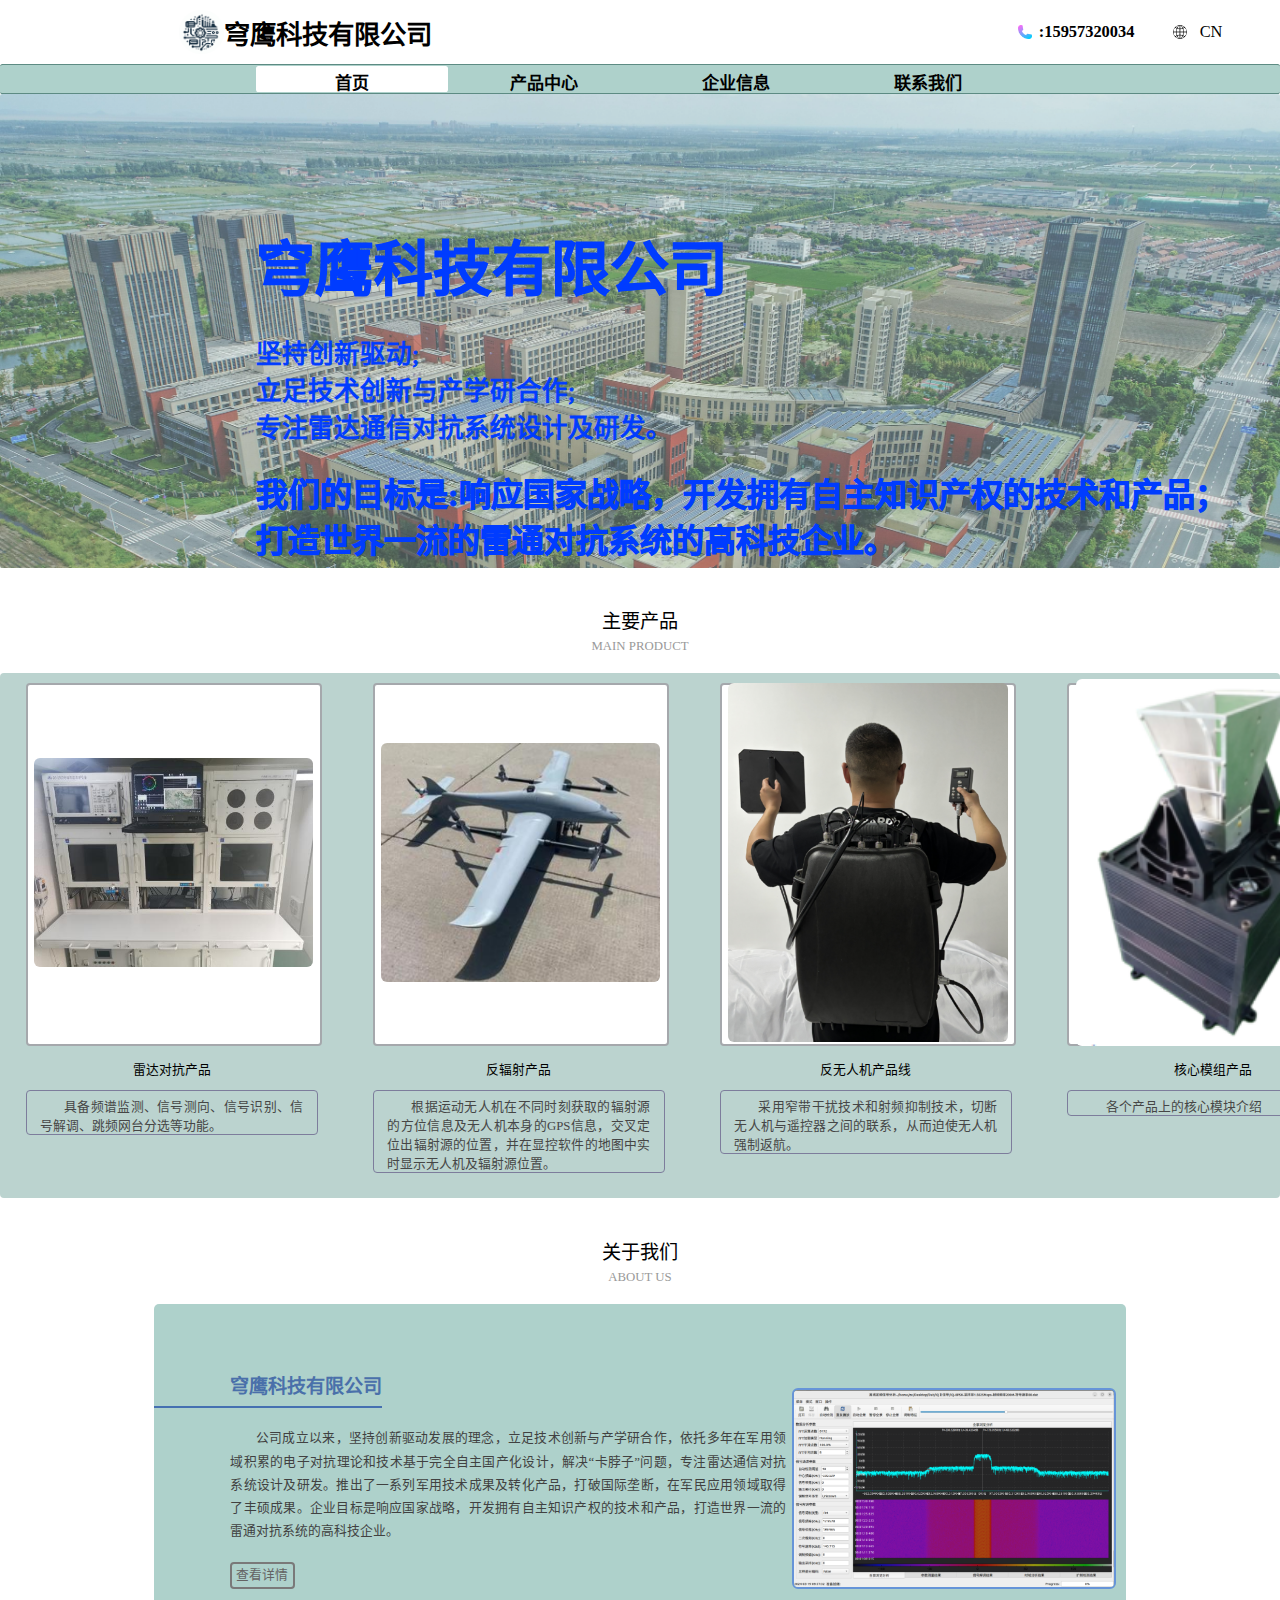
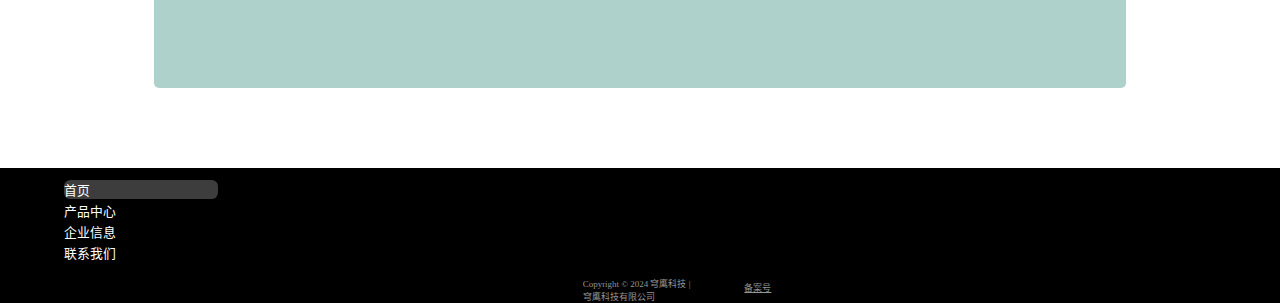
<file: index.html>
<!DOCTYPE html>
<html lang="zh-CN">

<head>
  <meta charset="UTF-8" />
  <meta name="viewport" content="width=device-width, initial-scale=1.0" />
  <title>QYKJ</title>
  <link rel="stylesheet" href="Style.css" />
  <link rel="shortcut icon" href="image/logo.ico" type="image/x-icon" />
</head>

<body>
  <div class="header">
    <div class="head">
      <div class="companylogo">
        <img src="image/logo.png" alt="" />
        <a href="index.html">穹鹰科技有限公司</a>
      </div>
      <!--companylogo-->
      <div class="phone">
        <img src="image/phone.png" alt="电话" />
        <h4>:15957320034</h4>
        <img class="ball" src="image/经纬线球图.png" alt="语言" />
        <div class="language">
          <a href="en-index.html">CN</a>
        </div>
      </div>
      <!--phone-->
    </div>
    <!--head-->
    <div class="Navigation">
      <!-- <ul> -->
      <a class="mulu" href="index.html">首页</a>

      <a href="Production.html">产品中心</a>

      <a href="Enterprise information.html">企业信息</a>

      <!-- <a href="News trends.html">新闻动态</a> -->

      <a href="Contact us.html">联系我们</a>
      <!-- </ul> -->
    </div>
    <!--Navigation-->
  </div>
  <!--header-->

  <div class="photo">
    <div class="biaoyu">
      <h2>穹鹰科技有限公司</h2>
      <p>坚持创新驱动;<br>立足技术创新与产学研合作;<br>专注雷达通信对抗系统设计及研发。<br></p>
      <h4>我们的目标是:响应国家战略，开发拥有自主知识产权的技术和产品；<br>打造世界一流的雷通对抗系统的高科技企业。</h4>
    </div>
  </div>

  <div class="neirong">
    <div class="title">
      <div>主要产品</div>
      <div class="titleen">MAIN PRODUCT</div>
    </div>
    <div class="Mainproduct">
      <div class="item">
        <div class="tupianqu">
          <a href="Production.html"><img src="主要产品分类/雷达通信一体化侦测系统、2.png" alt=""></a>
        </div>
        <div class="jieshao">
          <h4>雷达对抗产品</h4>
          <p>具备频谱监测、信号测向、信号识别、信号解调、跳频网台分选等功能。</p>
        </div>
      </div>
      <div class="item">
        <div class="tupianqu">
          <a href="Production.html"><img src="主要产品分类/反辐射无人机、2.png" alt=""></a>
        </div>
        <div class="jieshao">
          <h4>反辐射产品</h4>
          <p>根据运动无人机在不同时刻获取的辐射源的方位信息及无人机本身的GPS信息，交叉定位出辐射源的位置，并在显控软件的地图中实时显示无人机及辐射源位置。</p>
        </div>
      </div>
      <div class="item">
        <div class="tupianqu">
          <a href="Production.html"><img src="主要产品分类/背包式无人机反制设备、2.png" alt=""></a>
        </div>
        <div class="jieshao">
          <h4>反无人机产品线</h4>
          <p>采用窄带干扰技术和射频抑制技术，切断无人机与遥控器之间的联系，从而迫使无人机强制返航。</p>
        </div>
      </div>
      <div class="item">
        <div class="tupianqu">
          <a href="Production.html"><img src="主要产品分类/EW01电子干扰机.png" alt=""></a>
        </div>
        <div class="jieshao">
          <h4>核心模组产品</h4>
          <p>各个产品上的核心模块介绍</p>
        </div>
      </div>
    </div>
    <div class="title">
      <div>关于我们</div>
      <div class="titleen">ABOUT US</div>
    </div>
    <div class="Aboutus">
      <div class="text">
        <h4>穹鹰科技有限公司</h4>
        <p>
          公司成立以来，坚持创新驱动发展的理念，立足技术创新与产学研合作，依托多年在军用领域积累的电子对抗理论和技术基于完全自主国产化设计，解决“卡脖子”问题，专注雷达通信对抗系统设计及研发。推出了一系列军用技术成果及转化产品，打破国际垄断，在军民应用领域取得了丰硕成果。企业目标是响应国家战略，开发拥有自主知识产权的技术和产品，打造世界一流的雷通对抗系统的高科技企业。
        </p>
        <a href="#" class="more">查看详情</a>
      </div>
      <a href="Enterprise information.html"><img src="主要产品分类/离线分析软件设备、1.png" alt="产品示例图"></a>
    </div>
  </div>

  <div class="footer">
    <div class="yeweimulu">
      <a class="mulu" href="index.html">首页</a>

      <a href="Production.html">产品中心</a>

      <a href="Enterprise information.html">企业信息</a>

      <a href="Contact us.html">联系我们</a>
    </div>
    <div class="beian">
      <div class="copyright">Copyright © 2024 穹鹰科技 |<br>穹鹰科技有限公司</div>
      <div><a href="https://beian.miit.gov.cn/">备案号</a></div>
    </div>
  </div>
</body>

</html>
</file>
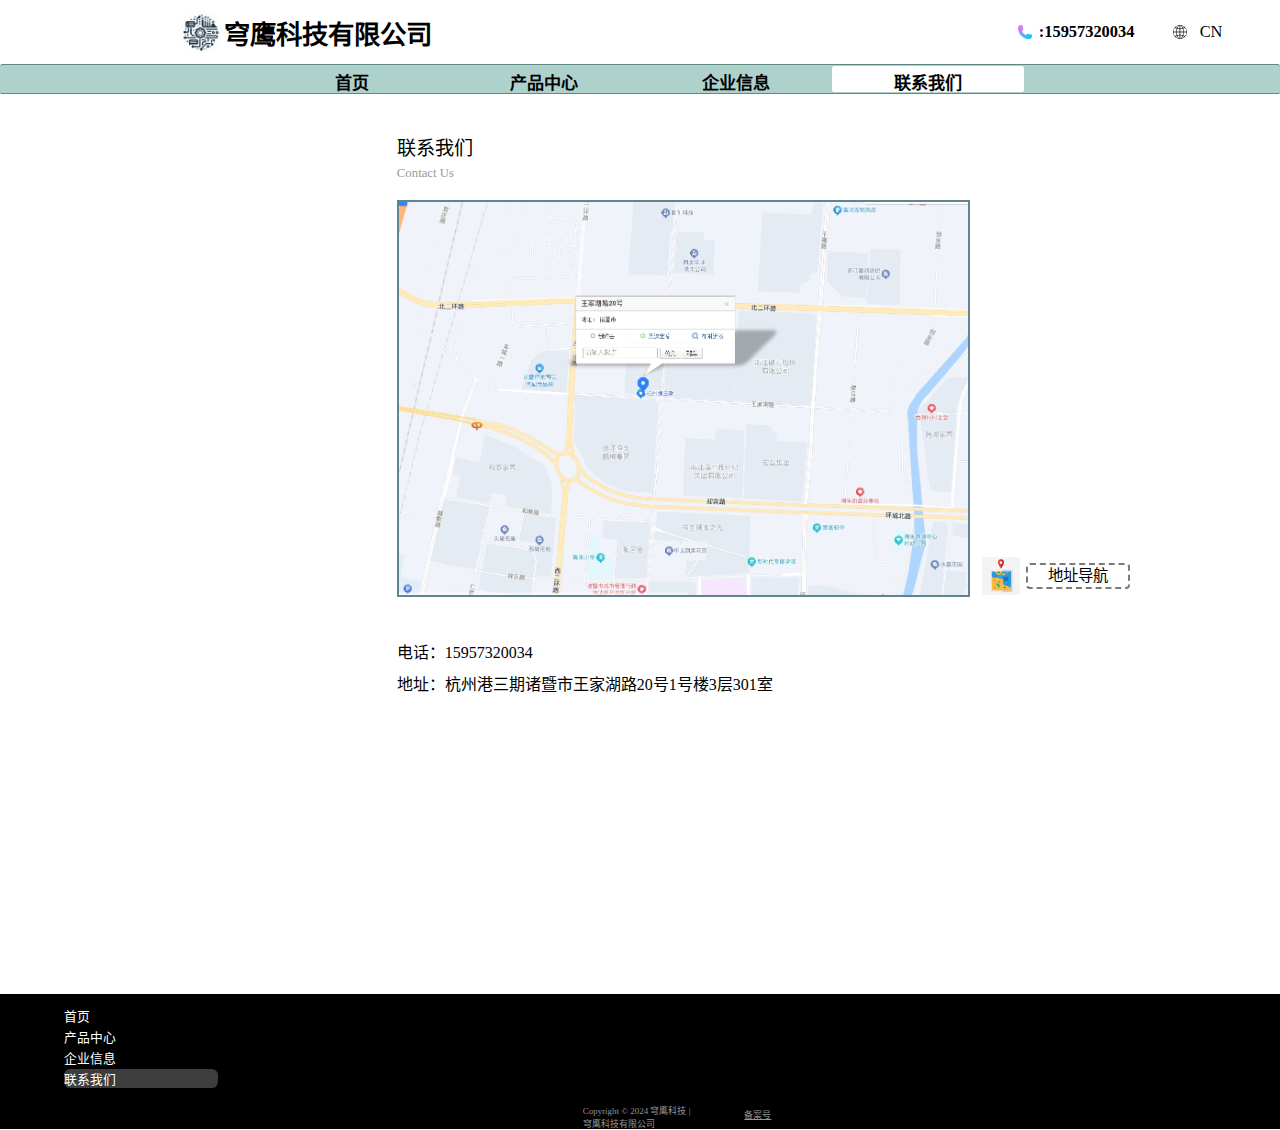
<file: Contact us.html>
<!DOCTYPE html>
<html lang="zh-CN">

<head>
  <meta charset="UTF-8" />
  <meta name="viewport" content="width=device-width, initial-scale=1.0" />
  <title>QYKJ</title>
  <link rel="stylesheet" href="Style.css" />
  <link rel="shortcut icon" href="image/logo.ico" type="image/x-icon" />
</head>

<body>
  <div class="header">
    <div class="head">
      <div class="companylogo">
        <img src="image/logo.png" alt="" />
        <a href="index.html">穹鹰科技有限公司</a>
      </div>
      <!--companylogo-->
      <div class="phone">
        <img src="image/phone.png" alt="电话" />
        <h4>:15957320034</h4>
        <img class="ball" src="image/经纬线球图.png" alt="语言" />
        <div class="language">
          <a href="en-Contact us.html">CN</a>
        </div>
      </div>
      <!--phone-->
    </div>
    <!--head-->
    <div class="Navigation">
      <!-- <ul> -->
      <a href="index.html">首页</a>

      <a href="Production.html">产品中心</a>

      <a href="Enterprise information.html">企业信息</a>

      <!-- <a href="News trends.html">新闻动态</a> -->

      <a class="mulu" href="Contact us.html">联系我们</a>
      <!-- </ul> -->
    </div>
    <!--Navigation-->
  </div>
  <!--header-->

  <div class="contact">
    <div class="title1">
      <div>联系我们</div>
      <div class="titleen">Contact Us</div>
    </div>
    <div class="adress">
      <div><img class="img1" src="image/地址.png" alt="地址地图"></div>
      <a class="link" href="https://map.baidu.com/search/%E6%9D%AD%E5%B7%9E%E6%B8%AF%E4%B8%89%E6%9C%9F%E8%AF%B8%E6%9A%A8%E5%B8%82%E7%8E%8B%E5%AE%B6%E6%B9%96%E8%B7%AF20%E5%8F%B71%E5%8F%B7%E6%A5%BC3%E5%B1%82301%E5%AE%A4/@13381469.793526623,3449161.7047690996,16.62z?querytype=s&da_src=shareurl&wd=%E6%9D%AD%E5%B7%9E%E6%B8%AF%E4%B8%89%E6%9C%9F%E8%AF%B8%E6%9A%A8%E5%B8%82%E7%8E%8B%E5%AE%B6%E6%B9%96%E8%B7%AF20%E5%8F%B71%E5%8F%B7%E6%A5%BC3%E5%B1%82301%E5%AE%A4&c=293&src=0&pn=0&sug=0&l=20&b=(13381232.680879474,3449275.8722339314;13381691.227336135,3449501.7161618383)&from=webmap&biz_forward=%7B%22scaler%22:1,%22styles%22:%22pl%22%7D&device_ratio=1">
        <img class="daohangtubiao" src="image/导航图标.jpg" alt="导航">
        <p>地址导航</p>
      </a>
    </div>
    <div>
      <p class="phonenumber">电话：15957320034<br>地址：杭州港三期诸暨市王家湖路20号1号楼3层301室</p>
    </div>
  </div>

  <div class="footer">
    <div class="yeweimulu">
      <a href="index.html">首页</a>

      <a href="Production.html">产品中心</a>

      <a href="Enterprise information.html">企业信息</a>

      <a class="mulu" href="Contact us.html">联系我们</a>
    </div>
    <div class="beian">
      <div class="copyright">Copyright © 2024 穹鹰科技 |<br>穹鹰科技有限公司</div>
      <div><a href="https://beian.miit.gov.cn/">备案号</a></div>
    </div>
  </div>
</body>

</html>
</file>
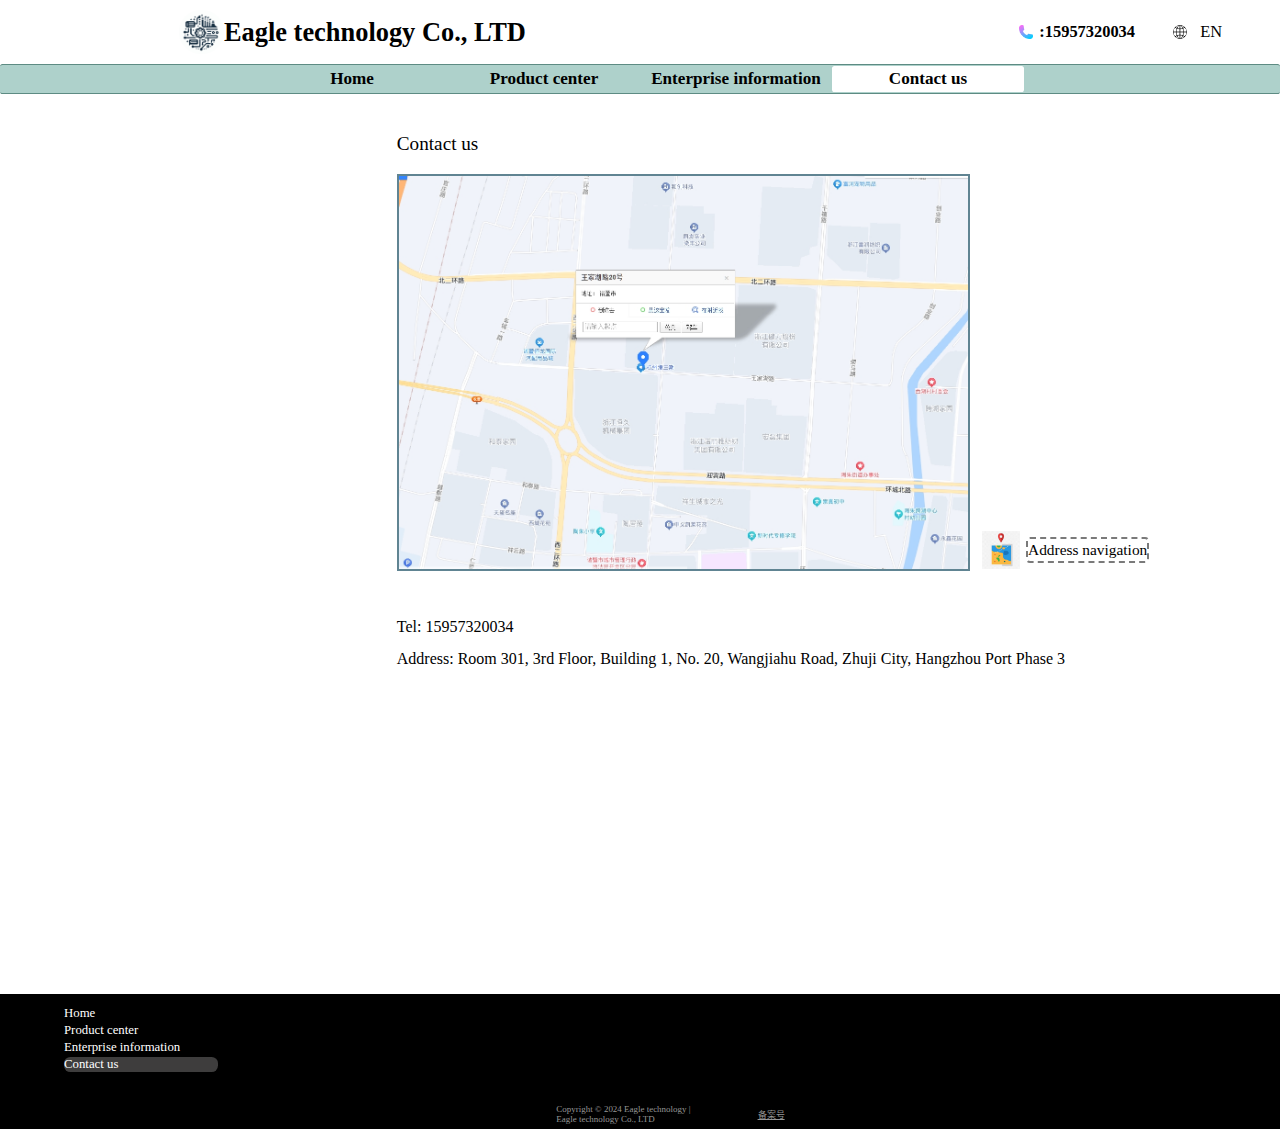
<file: en-Contact us.html>
<!DOCTYPE html>
<html lang="zh-CN">

<head>
  <meta charset="UTF-8" />
  <meta name="viewport" content="width=device-width, initial-scale=1.0" />
  <title>QYKJ</title>
  <link rel="stylesheet" href="en-Style.css" />
  <link rel="shortcut icon" href="image/logo.ico" type="image/x-icon" />
</head>

<body>
  <div class="header">
    <div class="head">
      <div class="companylogo">
        <img src="image/logo.png" alt="" />
        <a href="en-Contact us.html">Eagle technology Co., LTD</a>
      </div>
      <!--companylogo-->
      <div class="phone">
        <img src="image/phone.png" alt="电话" />
        <h4>:15957320034</h4>
        <img class="ball" src="image/经纬线球图.png" alt="语言" />
        <div class="language">
            <a href="Contact us.html">EN</a>
          </div>
      </div>
      <!--phone-->
    </div>
    <!--head-->
    <div class="Navigation">
      <!-- <ul> -->
      <a href="en-index.html">Home</a>

      <a href="en-Production.html">Product center</a>

      <a href="en-Enterprise information.html">Enterprise information</a>

      <!-- <a href="News trends.html">新闻动态</a> -->

      <a class="mulu" href="en-Contact us.html">Contact us</a>
      <!-- </ul> -->
    </div>
    <!--Navigation-->
  </div>
  <!--header-->

  <div class="contact">
    <div class="title1">
      <div>Contact us</div>
      <!-- <div class="titleen">Contact Us</div> -->
    </div>
    <div class="adress">
      <div><img class="img1" src="image/地址.png" alt="Address map"></div>
      <a class="link" href="https://map.baidu.com/search/%E6%9D%AD%E5%B7%9E%E6%B8%AF%E4%B8%89%E6%9C%9F%E8%AF%B8%E6%9A%A8%E5%B8%82%E7%8E%8B%E5%AE%B6%E6%B9%96%E8%B7%AF20%E5%8F%B71%E5%8F%B7%E6%A5%BC3%E5%B1%82301%E5%AE%A4/@13381469.793526623,3449161.7047690996,16.62z?querytype=s&da_src=shareurl&wd=%E6%9D%AD%E5%B7%9E%E6%B8%AF%E4%B8%89%E6%9C%9F%E8%AF%B8%E6%9A%A8%E5%B8%82%E7%8E%8B%E5%AE%B6%E6%B9%96%E8%B7%AF20%E5%8F%B71%E5%8F%B7%E6%A5%BC3%E5%B1%82301%E5%AE%A4&c=293&src=0&pn=0&sug=0&l=20&b=(13381232.680879474,3449275.8722339314;13381691.227336135,3449501.7161618383)&from=webmap&biz_forward=%7B%22scaler%22:1,%22styles%22:%22pl%22%7D&device_ratio=1">
        <img class="daohangtubiao" src="image/导航图标.jpg" alt="Navigation">
        <p>Address navigation</p>
      </a>
    </div>
    <div>
      <p class="phonenumber">Tel: 15957320034<br>Address: Room 301, 3rd Floor, Building 1, No. 20, Wangjiahu Road, Zhuji City, Hangzhou Port Phase 3</p>
    </div>
  </div>

  <div class="footer">
    <div class="yeweimulu">
      <a href="en-index.html">Home</a>

      <a href="en-Production.html">Product center</a>

      <a href="en-Enterprise information.html">Enterprise information</a>

      <a class="mulu" href="en-Contact us.html">Contact us</a>
    </div>
    <div class="beian">
      <div class="copyright">Copyright © 2024 Eagle technology |<br>Eagle technology Co., LTD</div>
      <div><a href="https://beian.miit.gov.cn/">备案号</a></div>
    </div>
  </div>
</body>

</html>
</file>
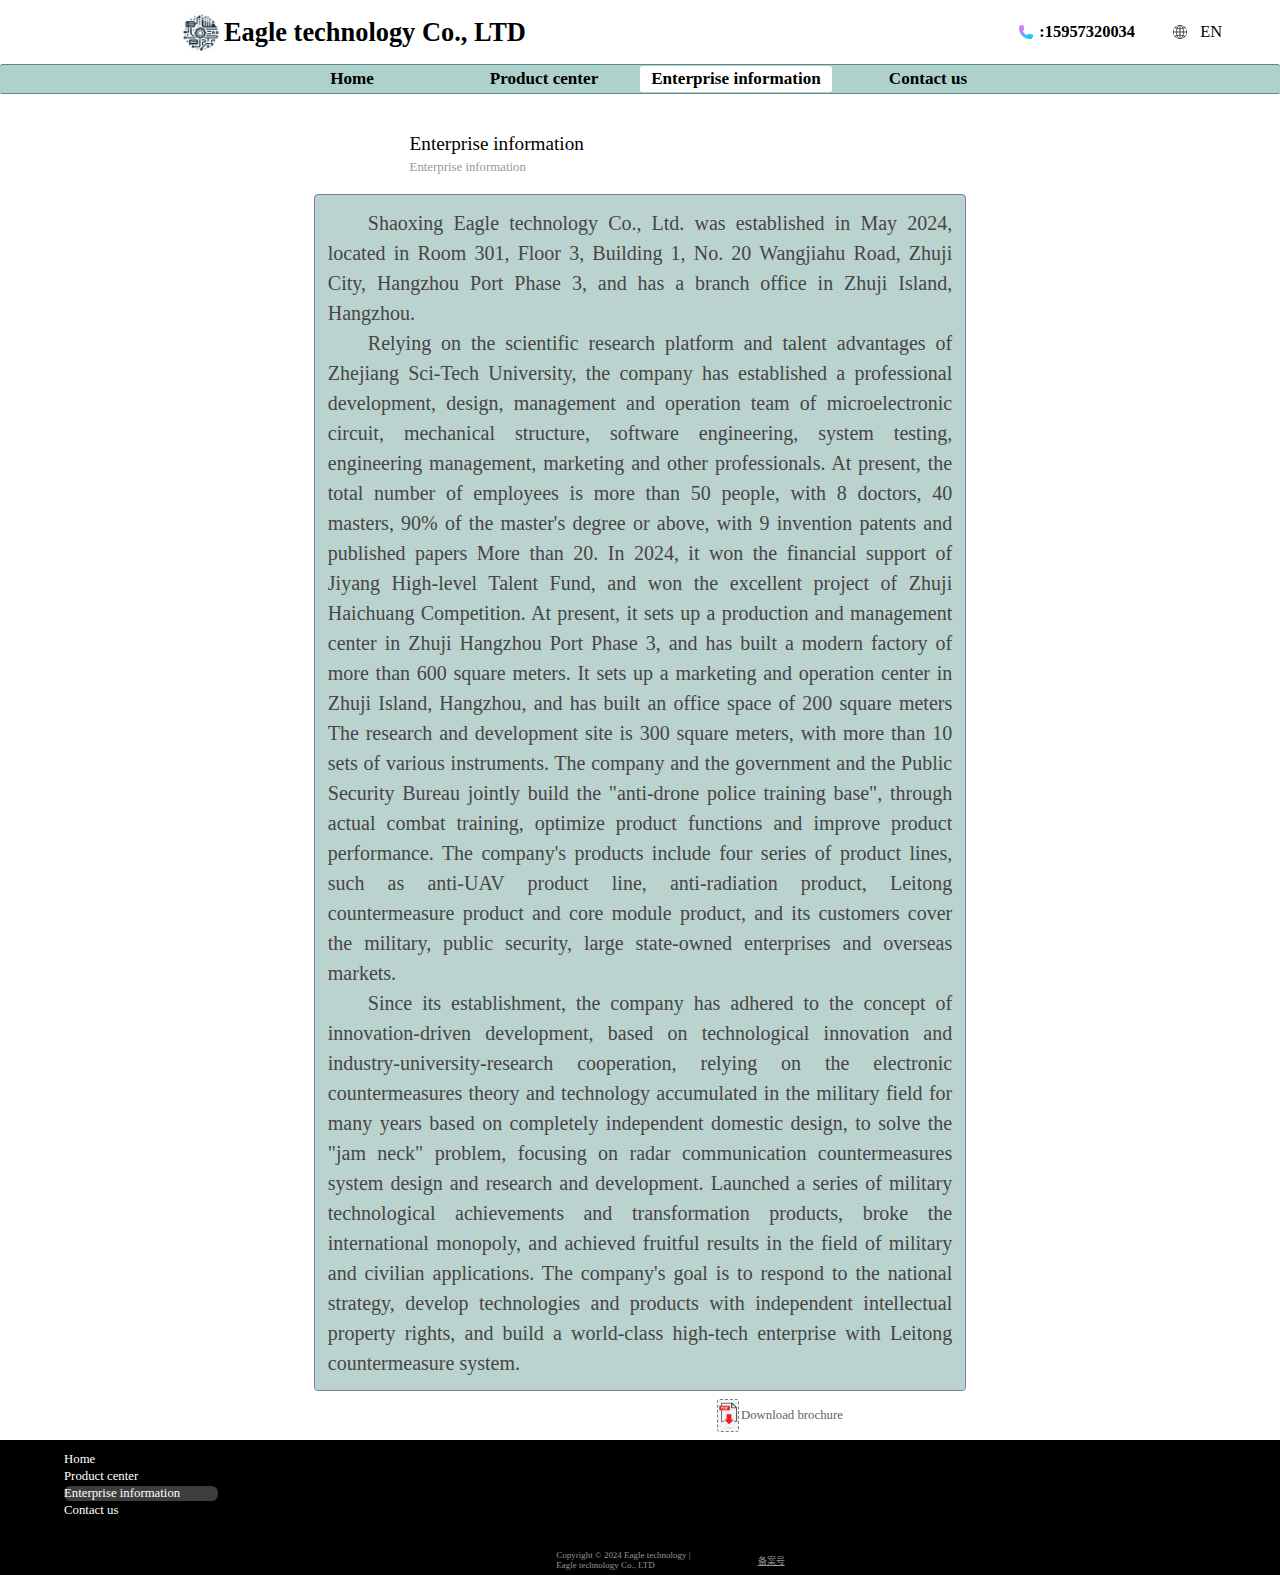
<file: en-Enterprise information.html>
<!DOCTYPE html>
<html lang="zh-CN">

<head>
  <meta charset="UTF-8" />
  <meta name="viewport" content="width=device-width, initial-scale=1.0" />
  <title>QYKJ</title>
  <link rel="stylesheet" href="en-Style.css" />
  <link rel="shortcut icon" href="image/logo.ico" type="image/x-icon" />
</head>

<body>
  <div class="header">
    <div class="head">
      <div class="companylogo">
        <img src="image/logo.png" alt="" />
        <a href="en-index.html">Eagle technology Co., LTD</a>
      </div>
      <!--companylogo-->
      <div class="phone">
        <img src="image/phone.png" alt="phone" />
        <h4>:15957320034</h4>
        <img class="ball" src="image/经纬线球图.png" alt="language" />
        <div class="language">
          <a href="Enterprise information.html">EN</a>
        </div>
      </div>
      <!--phone-->
    </div>
    <!--head-->
    <div class="Navigation">
      <!-- <ul> -->
      <a href="en-index.html">Home</a>

      <a href="en-Production.html">Product center</a>

      <a class="mulu" href="en-Enterprise information.html">Enterprise information</a>

      <!-- <a href="News trends.html">新闻动态</a> -->

      <a href="en-Contact us.html">Contact us</a>
      <!-- </ul> -->
    </div>
    <!--Navigation-->
  </div>
  <!--header-->

  <div class="qyxx">
    <div class="title">
      <div>Enterprise information</div>
      <div class="titleen">Enterprise information</div>
    </div>
    <div class="text">
      <div class="kuang">
        <p>Shaoxing Eagle technology Co., Ltd. was established in May 2024, located in Room 301, Floor 3, Building 1, No. 20 Wangjiahu Road, Zhuji City, Hangzhou Port Phase 3, and has a branch office in Zhuji Island, Hangzhou.</p>
        <p>
          Relying on the scientific research platform and talent advantages of Zhejiang Sci-Tech University, the company has established a professional development, design, management and operation team of microelectronic circuit, mechanical structure, software engineering, system testing, engineering management, marketing and other professionals. At present, the total number of employees is more than 50 people, with 8 doctors, 40 masters, 90% of the master's degree or above, with 9 invention patents and published papers More than 20. In 2024, it won the financial support of Jiyang High-level Talent Fund, and won the excellent project of Zhuji Haichuang Competition. At present, it sets up a production and management center in Zhuji Hangzhou Port Phase 3, and has built a modern factory of more than 600 square meters. It sets up a marketing and operation center in Zhuji Island, Hangzhou, and has built an office space of 200 square meters The research and development site is 300 square meters, with more than 10 sets of various instruments. The company and the government and the Public Security Bureau jointly build the "anti-drone police training base", through actual combat training, optimize product functions and improve product performance. The company's products include four series of product lines, such as anti-UAV product line, anti-radiation product, Leitong countermeasure product and core module product, and its customers cover the military, public security, large state-owned enterprises and overseas markets.
        </p>
        <p>
          Since its establishment, the company has adhered to the concept of innovation-driven development, based on technological innovation and industry-university-research cooperation, relying on the electronic countermeasures theory and technology accumulated in the military field for many years based on completely independent domestic design, to solve the "jam neck" problem, focusing on radar communication countermeasures system design and research and development. Launched a series of military technological achievements and transformation products, broke the international monopoly, and achieved fruitful results in the field of military and civilian applications. The company's goal is to respond to the national strategy, develop technologies and products with independent intellectual property rights, and build a world-class high-tech enterprise with Leitong countermeasure system.
        </p>
      </div>
    </div>
    <div >
      <a class="lianjie" href="资料/宆鹰科技宣传手册-中文.pdf" download="文档.pdf">
        <img src="image/pdf下载.jpg" alt="">
        <p>Download brochure</p>
      </a>
    </div>
  </div>

  <div class="footer">
    <div class="yeweimulu">
      <a href="en-index.html">Home</a>

      <a href="en-Production.html">Product center</a>

      <a class="mulu" href="en-Enterprise information.html">Enterprise information</a>

      <a href="Contact us.html">Contact us</a>
    </div>
    <div class="beian">
      <div class="copyright">Copyright © 2024 Eagle technology |<br>Eagle technology Co., LTD</div>
      <div><a href="https://beian.miit.gov.cn/">备案号</a></div>
    </div>
  </div>
</body>

</html>
</file>
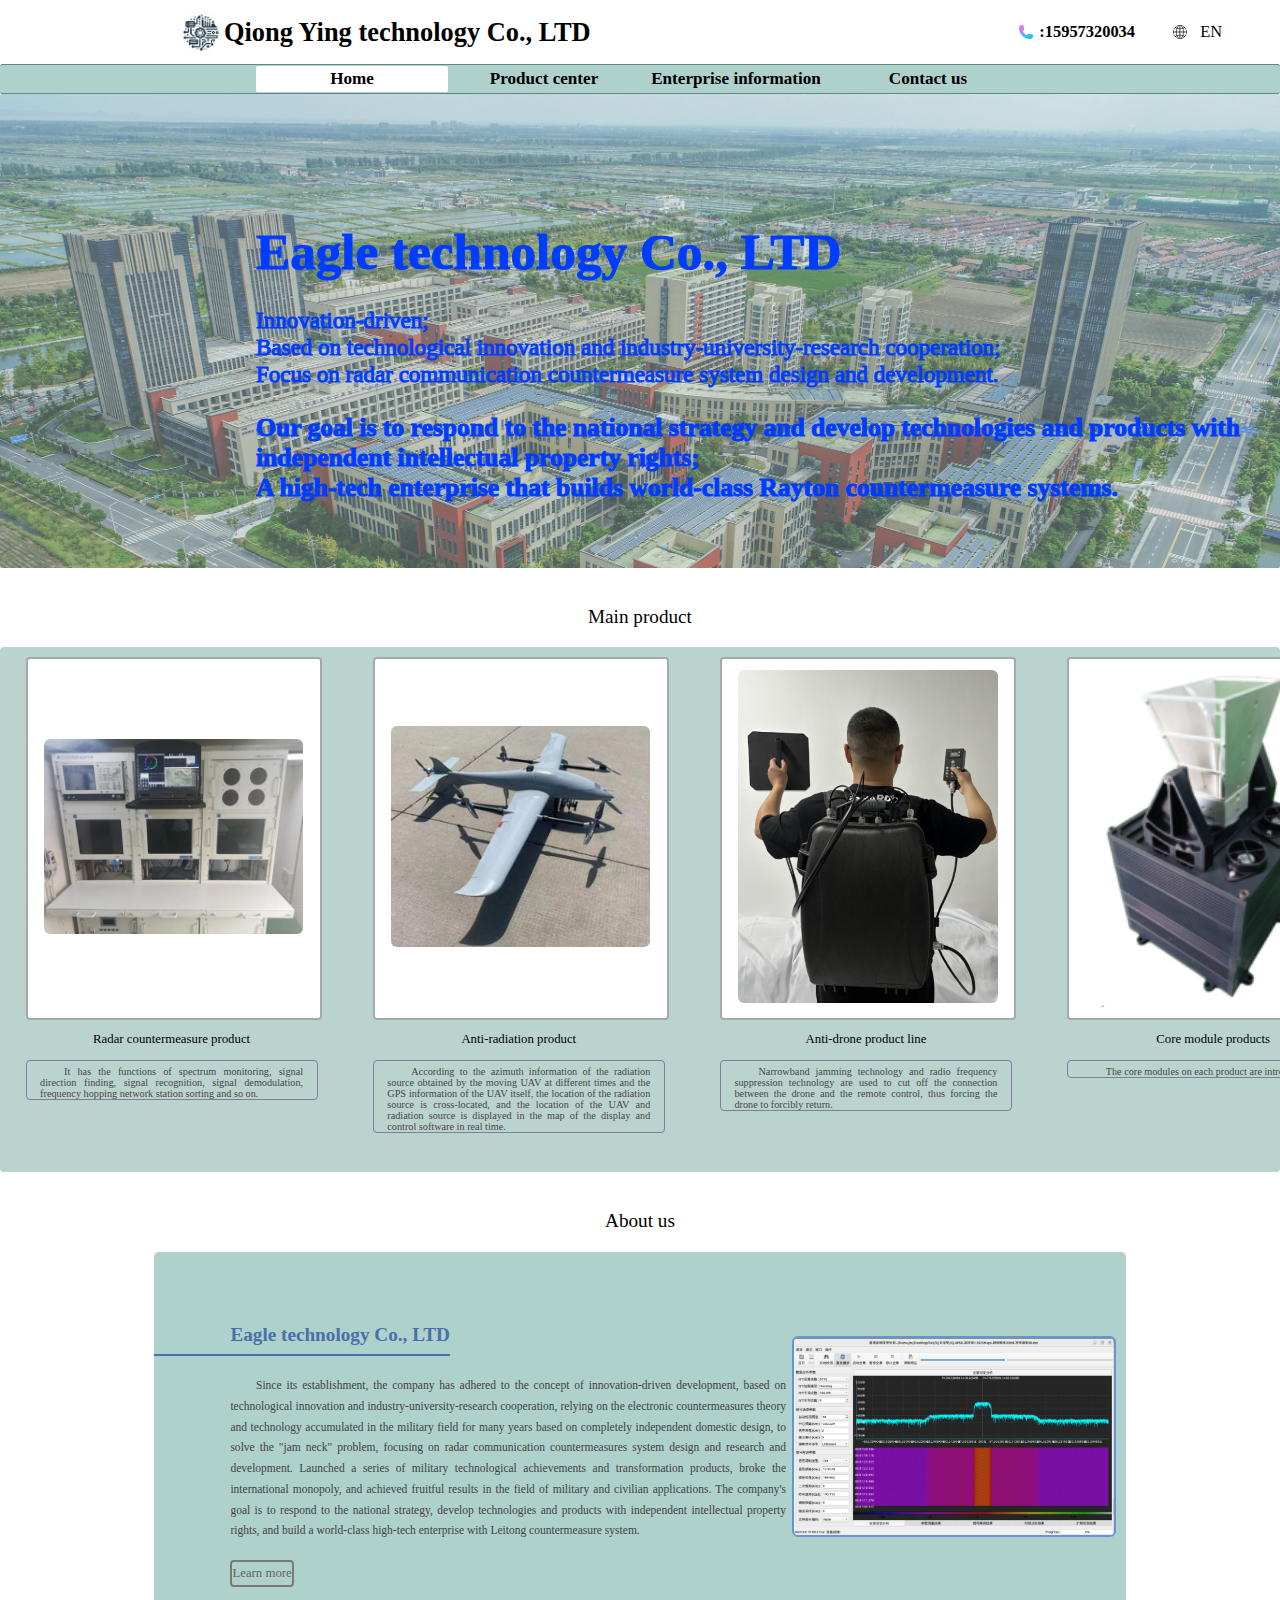
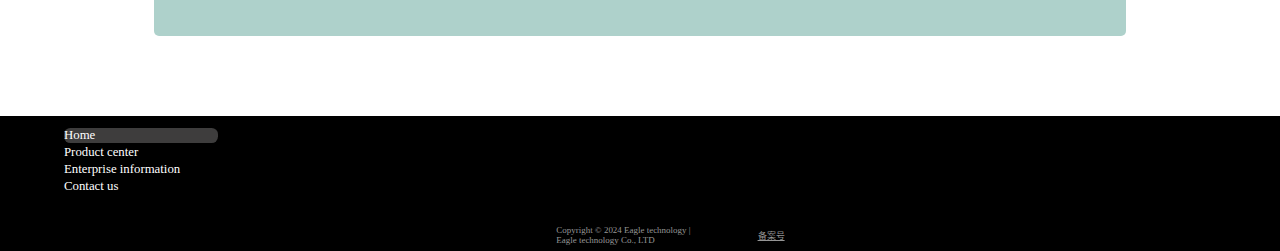
<file: en-index.html>
<!DOCTYPE html>
<html lang="zh-CN">

<head>
  <meta charset="UTF-8" />
  <meta name="viewport" content="width=device-width, initial-scale=1.0" />
  <title>QYKJ</title>
  <link rel="stylesheet" href="en-Style.css" />
  <link rel="shortcut icon" href="image/logo.ico" type="image/x-icon" />
</head>

<body>
  <div class="header">
    <div class="head">
      <div class="companylogo">
        <img src="image/logo.png" alt="" />
        <a href="en-index.html">Qiong Ying technology Co., LTD</a>
      </div>
      <!--companylogo-->
      <div class="phone">
        <img src="image/phone.png" alt="phone" />
        <h4>:15957320034</h4>
        <img class="ball" src="image/经纬线球图.png" alt="language" />
        <div class="language">
          <a href="index.html">EN</a>
        </div>
      </div>
      <!--phone-->
    </div>
    <!--head-->
    <div class="Navigation">
      <!-- <ul> -->
      <a class="mulu" href="en-index.html">Home</a>

      <a href="en-Production.html">Product center</a>

      <a href="en-Enterprise information.html">Enterprise information</a>

      <!-- <a href="News trends.html">新闻动态</a> -->

      <a href="en-Contact us.html">Contact us</a>
      <!-- </ul> -->
    </div>
    <!--Navigation-->
  </div>
  <!--header-->

  <div class="photo">
    <div class="biaoyu">
      <h2>Eagle technology Co., LTD</h2>
      <p>Innovation-driven;<br>Based on technological innovation and industry-university-research cooperation;<br>Focus on radar communication countermeasure system design and development.<br></p>
      <h4>Our goal is to respond to the national strategy and develop technologies and products with independent intellectual property rights;<br>A high-tech enterprise that builds world-class Rayton countermeasure systems.</h4>
    </div>
  </div>

  <div class="neirong">
    <div class="title">
      <div>Main product</div>
      <!-- <div class="titleen">MAIN PRODUCT</div> -->
    </div>
    <div class="Mainproduct">
      <div class="item">
        <div class="tupianqu">
          <a href="en-Production.html"><img src="主要产品分类/雷达通信一体化侦测系统、2.png" alt=""></a>
        </div>
        <div class="jieshao">
          <h4>Radar countermeasure product</h4>
          <p>It has the functions of spectrum monitoring, signal direction finding, signal recognition, signal demodulation, frequency hopping network station sorting and so on.</p>
        </div>
      </div>
      <div class="item">
        <div class="tupianqu">
          <a href="en-Production.html"><img src="主要产品分类/反辐射无人机、2.png" alt=""></a>
        </div>
        <div class="jieshao">
          <h4>Anti-radiation product</h4>
          <p>According to the azimuth information of the radiation source obtained by the moving UAV at different times and the GPS information of the UAV itself, the location of the radiation source is cross-located, and the location of the UAV and radiation source is displayed in the map of the display and control software in real time.</p>
        </div>
      </div>
      <div class="item">
        <div class="tupianqu">
          <a href="en-Production.html"><img src="主要产品分类/背包式无人机反制设备、2.png" alt=""></a>
        </div>
        <div class="jieshao">
          <h4>Anti-drone product line</h4>
          <p>Narrowband jamming technology and radio frequency suppression technology are used to cut off the connection between the drone and the remote control, thus forcing the drone to forcibly return.</p>
        </div>
      </div>
      <div class="item">
        <div class="tupianqu">
          <a href="en-Production.html"><img src="主要产品分类/EW01电子干扰机.png" alt=""></a>
        </div>
        <div class="jieshao">
          <h4>Core module products</h4>
          <p>The core modules on each product are introduced</p>
        </div>
      </div>
    </div>
    <div class="title">
      <div>About us</div>
      <!-- <div class="titleen">ABOUT US</div> -->
    </div>
    <div class="Aboutus">
      <div class="text">
        <h4>Eagle technology Co., LTD</h4>
        <p>
            Since its establishment, the company has adhered to the concept of innovation-driven development, based on technological innovation and industry-university-research cooperation, relying on the electronic countermeasures theory and technology accumulated in the military field for many years based on completely independent domestic design, to solve the "jam neck" problem, focusing on radar communication countermeasures system design and research and development. Launched a series of military technological achievements and transformation products, broke the international monopoly, and achieved fruitful results in the field of military and civilian applications. The company's goal is to respond to the national strategy, develop technologies and products with independent intellectual property rights, and build a world-class high-tech enterprise with Leitong countermeasure system.
        </p>
        <a href="en-Enterprise information.html" class="more">Learn more</a>
      </div>
      <a href="en-Enterprise information.html"><img src="主要产品分类/离线分析软件设备、1.png" alt="产品示例图"></a>
    </div>
  </div>

  <div class="footer">
    <div class="yeweimulu">
      <a class="mulu" href="en-index.html">Home</a>

      <a href="en-Production.html">Product center</a>

      <a href="en-Enterprise information.html">Enterprise information</a>

      <a href="en-Contact us.html">Contact us</a>
    </div>
    <div class="beian">
      <div class="copyright">Copyright © 2024 Eagle technology |<br>Eagle technology Co., LTD</div>
      <div><a href="https://beian.miit.gov.cn/">备案号</a></div>
    </div>
  </div>
</body>

</html>
</file>
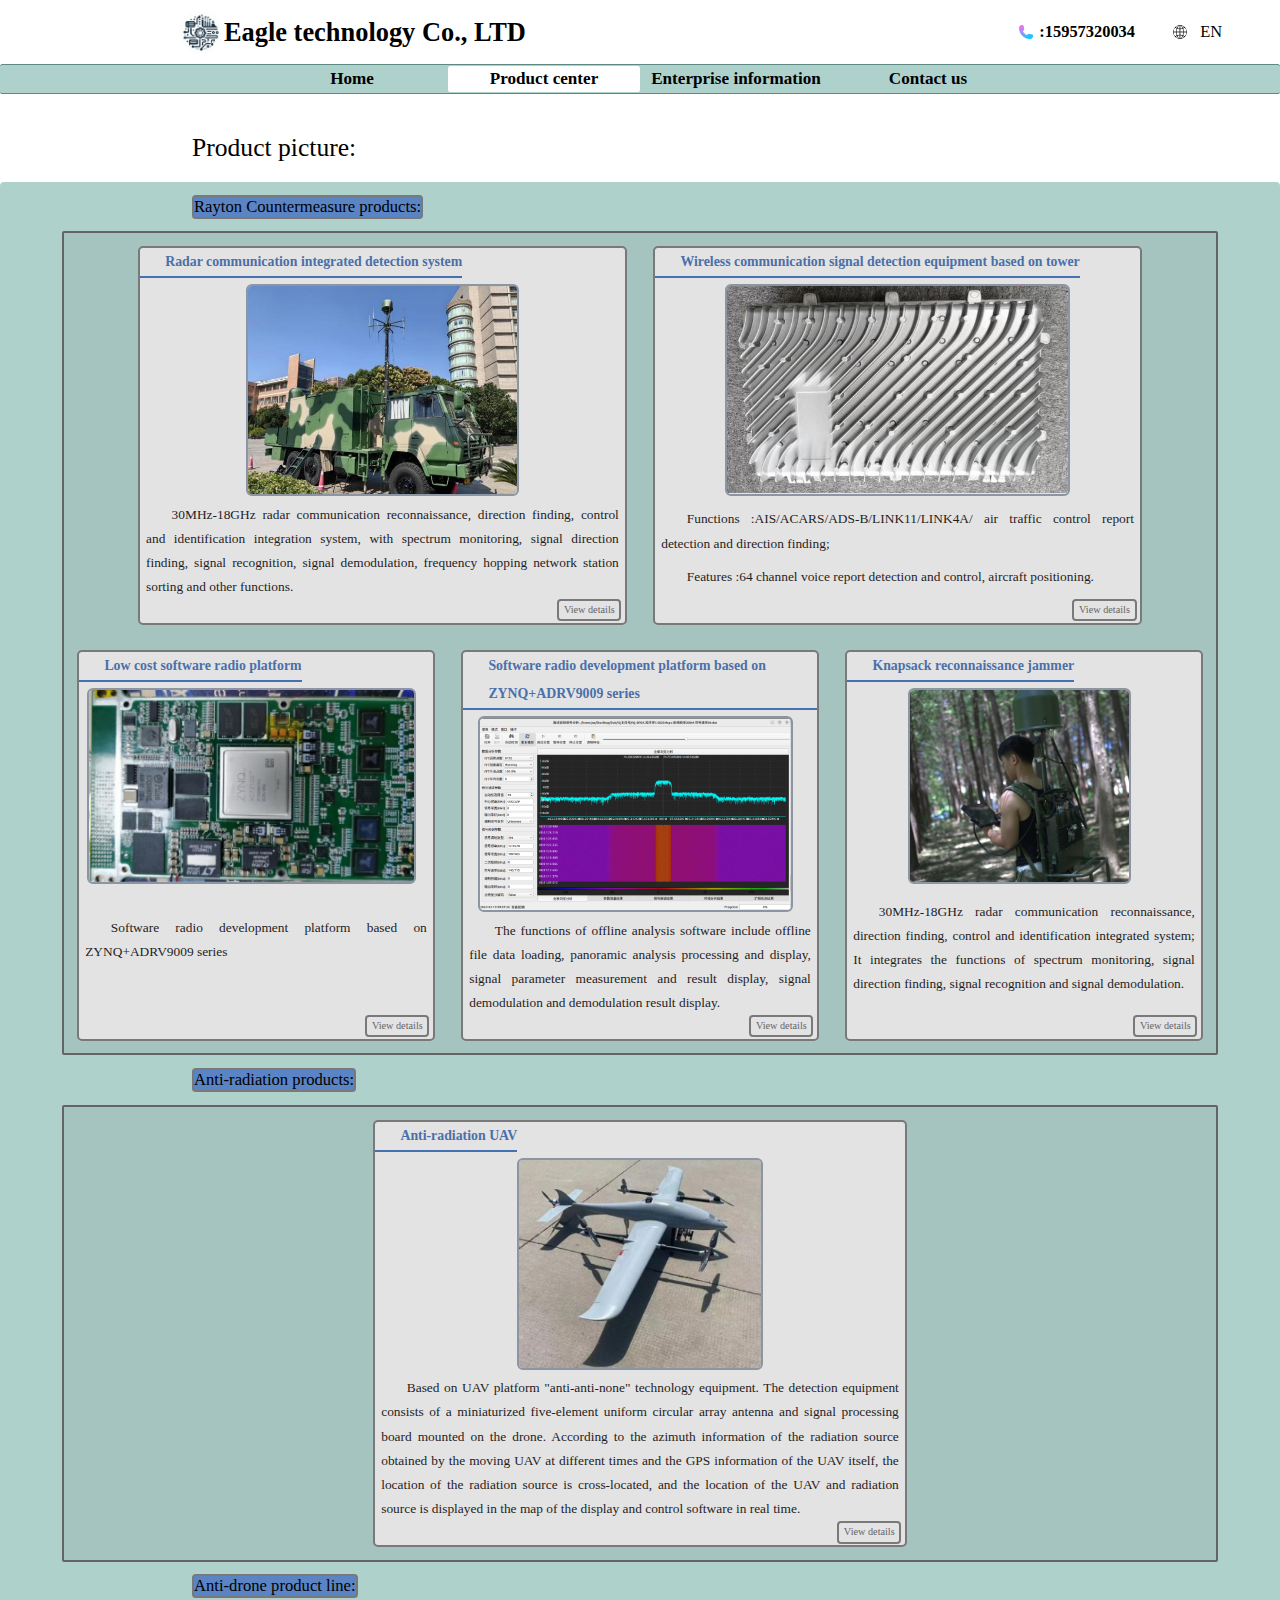
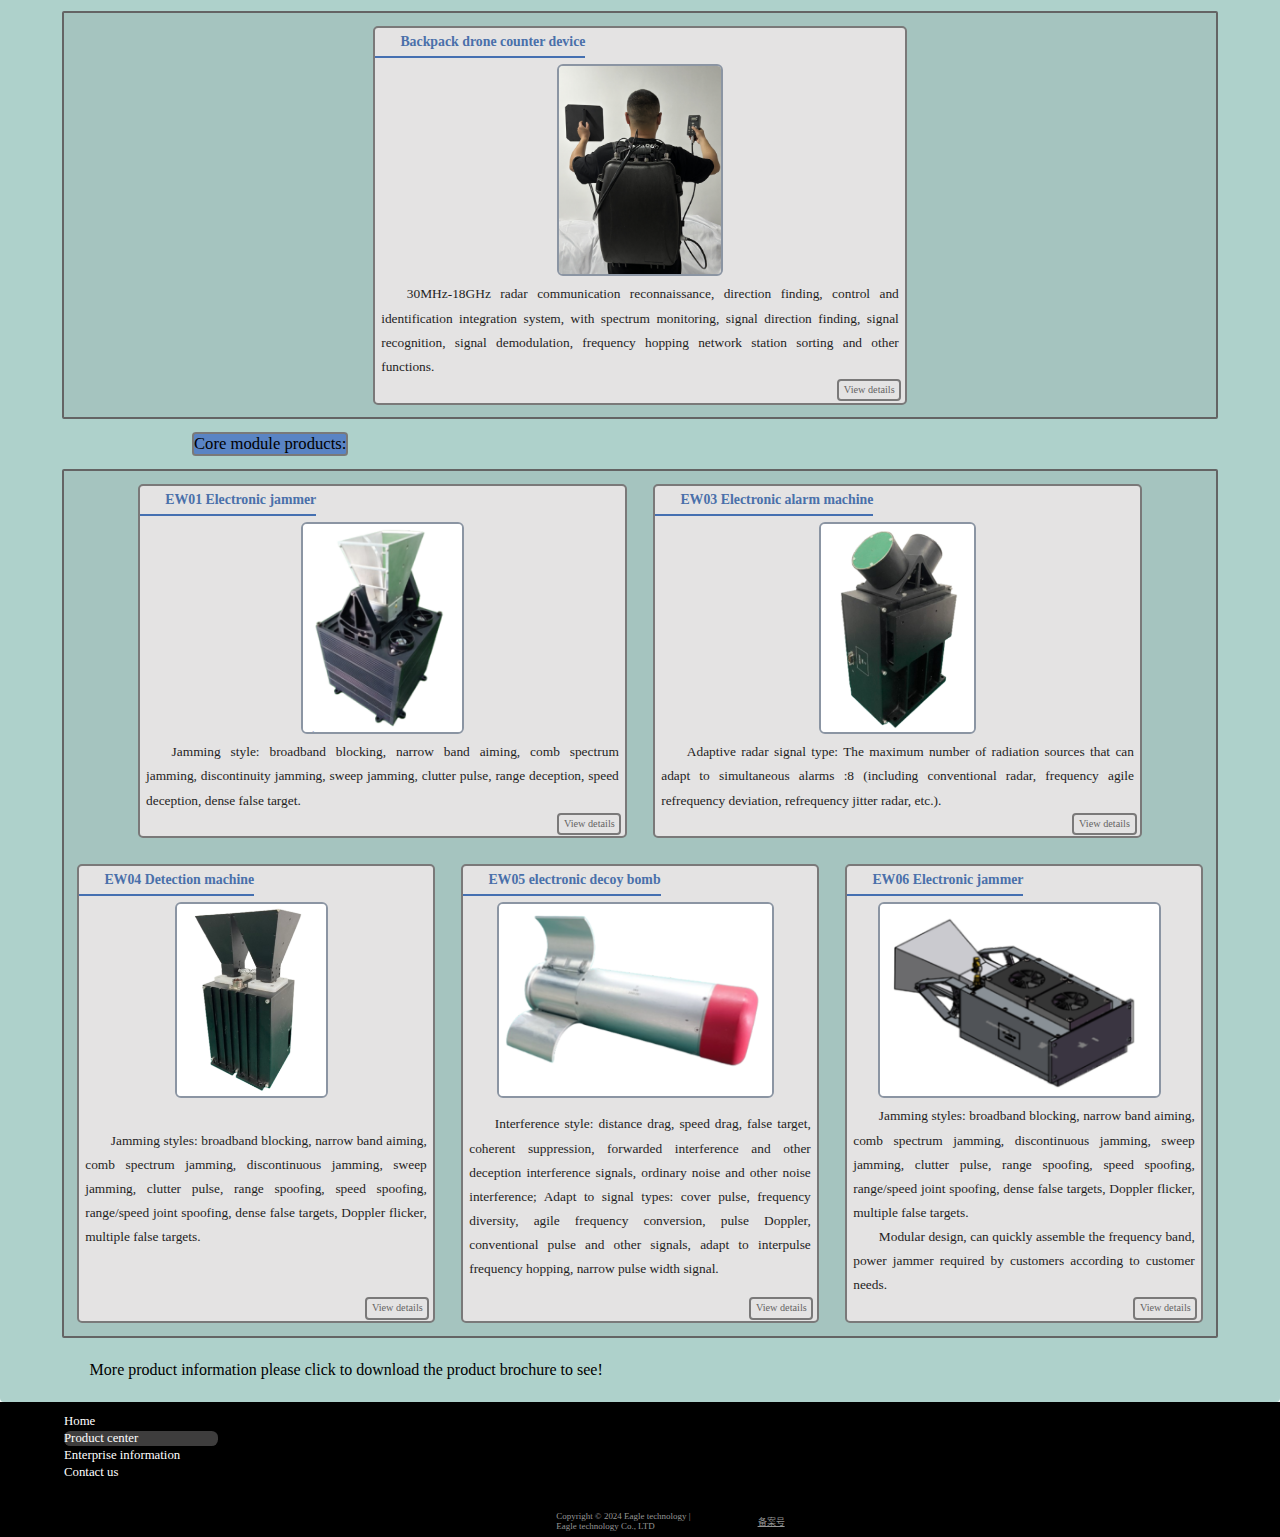
<file: en-Production.html>
<!DOCTYPE html>
<html lang="zh-CN">
  <head>
    <meta charset="UTF-8" />
    <meta name="viewport" content="width=device-width, initial-scale=1.0" />
    <title>QYKJ</title>
    <link rel="stylesheet" href="en-Style.css" />
    <link rel="shortcut icon" href="image/logo.ico" type="image/x-icon" />
  </head>

  <body>
    <div class="header">
      <div class="head">
        <div class="companylogo">
          <img src="image/logo.png" alt="" />
          <a href="en-index.html">Eagle technology Co., LTD</a>
        </div>
        <!--companylogo-->
        <div class="phone">
          <img src="image/phone.png" alt="phone" />
          <h4>:15957320034</h4>
          <img class="ball" src="image/经纬线球图.png" alt="language" />
          <div class="language">
            <a href="Production.html">EN</a>
          </div>
        </div>
        <!--phone-->
      </div>
      <!--head-->
      <div class="Navigation">
        <!-- <ul> -->
        <a href="en-index.html">Home</a>

        <a class="mulu" href="en-Production.html">Product center</a>

        <a href="en-Enterprise information.html">Enterprise information</a>

        <a href="en-Contact us.html">Contact us</a>
        <!-- </ul> -->
      </div>
      <!--Navigation-->
    </div>
    <!--header-->

    <div class="chanpincenter">
      <div class="title">
        <div>Product picture:</div>
        <!-- <div class="titleen">PRODUCT TYPE:</div> -->
      </div>
      <div class="pt_list">
        <!-- 雷通对抗产品 -->
        <div class="pt_title">
          <div>Rayton Countermeasure products:</div>
        </div>
        <div class="list">
          <div class="line2">
            <div class="type">
              <div class="text">
                <div>
                  <h4>Radar communication integrated detection system</h4>
                </div>
                <!-- <h4>Radar communication integrated detection system</h4> -->
                <div class="picture">
                  <a href="资料/宆鹰科技宣传手册-英文.pdf"
                    ><img
                      src="主要产品分类/雷达通信一体化侦测系统、1.png"
                      alt="Product picture"
                  /></a>
                </div>
                <p>
                  30MHz-18GHz radar communication reconnaissance, direction
                  finding, control and identification integration system, with
                  spectrum monitoring, signal direction finding, signal
                  recognition, signal demodulation, frequency hopping network
                  station sorting and other functions.
                </p>
                <div class="more">
                  <a href="资料/宆鹰科技宣传手册-英文.pdf">View details</a>
                </div>
              </div>
            </div>
            <div class="type">
              <div class="text">
                <div>
                  <h4>
                    Wireless communication signal detection equipment based on
                    tower
                  </h4>
                </div>
                <div class="picture">
                  <a href="资料/宆鹰科技宣传手册-英文.pdf"
                    ><img
                      src="主要产品分类/基于铁塔的无线通信信号侦查设备、1.png"
                      alt="Product picture"
                  /></a>
                </div>
                <p>
                  Functions :AIS/ACARS/ADS-B/LINK11/LINK4A/ air traffic control
                  report detection and direction finding;
                </p>
                <p>
                  Features :64 channel voice report detection and control,
                  aircraft positioning.
                </p>
                <div class="more">
                  <a href="资料/宆鹰科技宣传手册-英文.pdf">View details</a>
                </div>
              </div>
            </div>
          </div>
          <div class="line3">
            <div class="type">
              <div class="text">
                <div><h4>Low cost software radio platform</h4></div>
                <div class="picture">
                  <a href="资料/宆鹰科技宣传手册-英文.pdf"
                    ><img
                      src="主要产品分类/低成本软件无线电平台.png"
                      alt="Product picture"
                  /></a>
                </div>
                <p>
                  Software radio development platform based on ZYNQ+ADRV9009
                  series
                </p>
                <div class="more">
                  <a href="资料/宆鹰科技宣传手册-英文.pdf">View details</a>
                </div>
              </div>
            </div>
            <div class="type">
              <div class="text">
                <div>
                    <h4>
                        Software radio development platform based on ZYNQ+ADRV9009
                        series
                      </h4>
                </div>
                <div class="picture">
                  <a href="资料/宆鹰科技宣传手册-英文.pdf"
                    ><img
                      src="主要产品分类/离线分析软件设备、1.png"
                      alt="Product picture"
                  /></a>
                </div>
                <p>
                  The functions of offline analysis software include offline
                  file data loading, panoramic analysis processing and display,
                  signal parameter measurement and result display, signal
                  demodulation and demodulation result display.
                </p>
                <div class="more">
                  <a href="资料/宆鹰科技宣传手册-英文.pdf">View details</a>
                </div>
              </div>
            </div>
            <div class="type">
              <div class="text">
                <div>
                    <h4>Knapsack reconnaissance jammer</h4>
                </div>
                <div class="picture">
                  <a href="资料/宆鹰科技宣传手册-英文.pdf"
                    ><img
                      src="主要产品分类/背负式实物图.png"
                      alt="Product picture"
                  /></a>
                </div>
                <p>
                  30MHz-18GHz radar communication reconnaissance, direction
                  finding, control and identification integrated system; It
                  integrates the functions of spectrum monitoring, signal
                  direction finding, signal recognition and signal demodulation.
                </p>
                <div class="more">
                  <a href="资料/宆鹰科技宣传手册-英文.pdf">View details</a>
                </div>
              </div>
            </div>
          </div>
        </div>

        <!-- 反辐射产品 -->
        <div class="pt_title">
          <div>Anti-radiation products:</div>
        </div>
        <div class="list">
          <div class="line1">
            <div class="type">
              <div class="text">
                <div>
                    <h4>Anti-radiation UAV</h4>
                </div>
                <div class="picture">
                  <a href="资料/宆鹰科技宣传手册-英文.pdf"
                    ><img
                      src="主要产品分类/反辐射无人机、2.png"
                      alt="Product picture"
                  /></a>
                </div>
                <p>
                  Based on UAV platform "anti-anti-none" technology equipment.
                  The detection equipment consists of a miniaturized
                  five-element uniform circular array antenna and signal
                  processing board mounted on the drone. According to the
                  azimuth information of the radiation source obtained by the
                  moving UAV at different times and the GPS information of the
                  UAV itself, the location of the radiation source is
                  cross-located, and the location of the UAV and radiation
                  source is displayed in the map of the display and control
                  software in real time.
                </p>
                <div class="more">
                  <a href="资料/宆鹰科技宣传手册-英文.pdf">View details</a>
                </div>
              </div>
            </div>
          </div>
        </div>

        <!-- 反无人机产品线 -->
        <div class="pt_title">
          <div>Anti-drone product line:</div>
        </div>
        <div class="list">
          <div class="line1">
            <div class="type">
              <div class="text">
                <div>
                    <h4>Backpack drone counter device</h4>
                </div>
                <div class="picture">
                  <a href="资料/宆鹰科技宣传手册-英文.pdf"
                    ><img
                      src="主要产品分类/背包式无人机反制设备、2.png"
                      alt="Product picture"
                  /></a>
                </div>
                <p>
                  30MHz-18GHz radar communication reconnaissance, direction
                  finding, control and identification integration system, with
                  spectrum monitoring, signal direction finding, signal
                  recognition, signal demodulation, frequency hopping network
                  station sorting and other functions.
                </p>
                <div class="more">
                  <a href="资料/宆鹰科技宣传手册-英文.pdf">View details</a>
                </div>
              </div>
            </div>
          </div>
        </div>

        <!-- 核心模组产品 -->
        <div class="pt_title">
          <div>Core module products:</div>
        </div>
        <div class="list">
          <div class="line2">
            <div class="type">
              <div class="text">
                <div>
                    <h4>EW01 Electronic jammer</h4>
                </div>
                <div class="picture">
                  <a href="资料/宆鹰科技宣传手册-英文.pdf"
                    ><img
                      src="主要产品分类/EW01电子干扰机.png"
                      alt="Product picture"
                  /></a>
                </div>
                <p>
                  Jamming style: broadband blocking, narrow band aiming, comb
                  spectrum jamming, discontinuity jamming, sweep jamming,
                  clutter pulse, range deception, speed deception, dense false
                  target.
                </p>
                <div class="more">
                  <a href="资料/宆鹰科技宣传手册-英文.pdf">View details</a>
                </div>
              </div>
            </div>
            <div class="type">
              <div class="text">
                <div>
                    <h4>EW03 Electronic alarm machine</h4>
                </div>
                <div class="picture">
                  <a href="资料/宆鹰科技宣传手册-英文.pdf"
                    ><img
                      src="主要产品分类/EW03 电子告警机.png"
                      alt="Product picture"
                  /></a>
                </div>
                <p>
                  Adaptive radar signal type: The maximum number of radiation
                  sources that can adapt to simultaneous alarms :8 (including
                  conventional radar, frequency agile refrequency deviation,
                  refrequency jitter radar, etc.).
                </p>
                <div class="more">
                  <a href="资料/宆鹰科技宣传手册-英文.pdf">View details</a>
                </div>
              </div>
            </div>
          </div>
          <div class="line3">
            <div class="type">
              <div class="text">
                <div>
                    <h4>EW04 Detection machine</h4>
                </div>
                <div class="picture">
                  <a href="资料/宆鹰科技宣传手册-英文.pdf"
                    ><img
                      src="主要产品分类/EW04侦干一体机.png"
                      alt="Product picture"
                  /></a>
                </div>
                <p>
                  Jamming styles: broadband blocking, narrow band aiming, comb
                  spectrum jamming, discontinuous jamming, sweep jamming,
                  clutter pulse, range spoofing, speed spoofing, range/speed
                  joint spoofing, dense false targets, Doppler flicker, multiple
                  false targets.
                </p>
                <div class="more">
                  <a href="资料/宆鹰科技宣传手册-英文.pdf">View details</a>
                </div>
              </div>
            </div>
            <div class="type">
              <div class="text">
                <div>
                    <h4>EW05 electronic decoy bomb</h4>
                </div>
                <div class="picture">
                  <a href="资料/宆鹰科技宣传手册-英文.pdf"
                    ><img
                      src="主要产品分类/EW05电子诱饵弹.png"
                      alt="Product picture"
                  /></a>
                </div>
                <p>
                  Interference style: distance drag, speed drag, false target,
                  coherent suppression, forwarded interference and other
                  deception interference signals, ordinary noise and other noise
                  interference; Adapt to signal types: cover pulse, frequency
                  diversity, agile frequency conversion, pulse Doppler,
                  conventional pulse and other signals, adapt to interpulse
                  frequency hopping, narrow pulse width signal.
                </p>
                <div class="more">
                  <a href="资料/宆鹰科技宣传手册-英文.pdf">View details</a>
                </div>
              </div>
            </div>
            <div class="type">
              <div class="text">
                <div>
                    <h4>EW06 Electronic jammer</h4>
                </div>
                <div class="picture">
                  <a href="资料/宆鹰科技宣传手册-英文.pdf"
                    ><img
                      src="主要产品分类/EW06电子干扰机.png"
                      alt="Product picture"
                  /></a>
                </div>
                <p>
                  Jamming styles: broadband blocking, narrow band aiming, comb
                  spectrum jamming, discontinuous jamming, sweep jamming,
                  clutter pulse, range spoofing, speed spoofing, range/speed
                  joint spoofing, dense false targets, Doppler flicker, multiple
                  false targets.
                </p>
                <p>
                  Modular design, can quickly assemble the frequency band, power
                  jammer required by customers according to customer needs.
                </p>
                <div class="more">
                  <a href="资料/宆鹰科技宣传手册-英文.pdf">View details</a>
                </div>
              </div>
            </div>
          </div>
        </div>
        <div class="P-more">
          <div class="P-more">
            <a href="资料/宆鹰科技宣传手册-中文.pdf"
              ><p>
                More product information please click to download the product
                brochure to see!
              </p></a
            >
          </div>
        </div>
      </div>

      <div></div>
    </div>

    <div class="footer">
      <div class="yeweimulu">
        <a href="en-index.html">Home</a>

        <a class="mulu" href="en-Production.html">Product center</a>

        <a href="en-Enterprise information.html">Enterprise information</a>

        <a href="en-Contact us.html">Contact us</a>
      </div>
      <div class="beian">
        <div class="copyright">
          Copyright © 2024 Eagle technology |<br />Eagle technology Co., LTD
        </div>
        <div><a href="https://beian.miit.gov.cn/">备案号</a></div>
      </div>
    </div>
    <!-- footer -->
  </body>
</html>
</file>
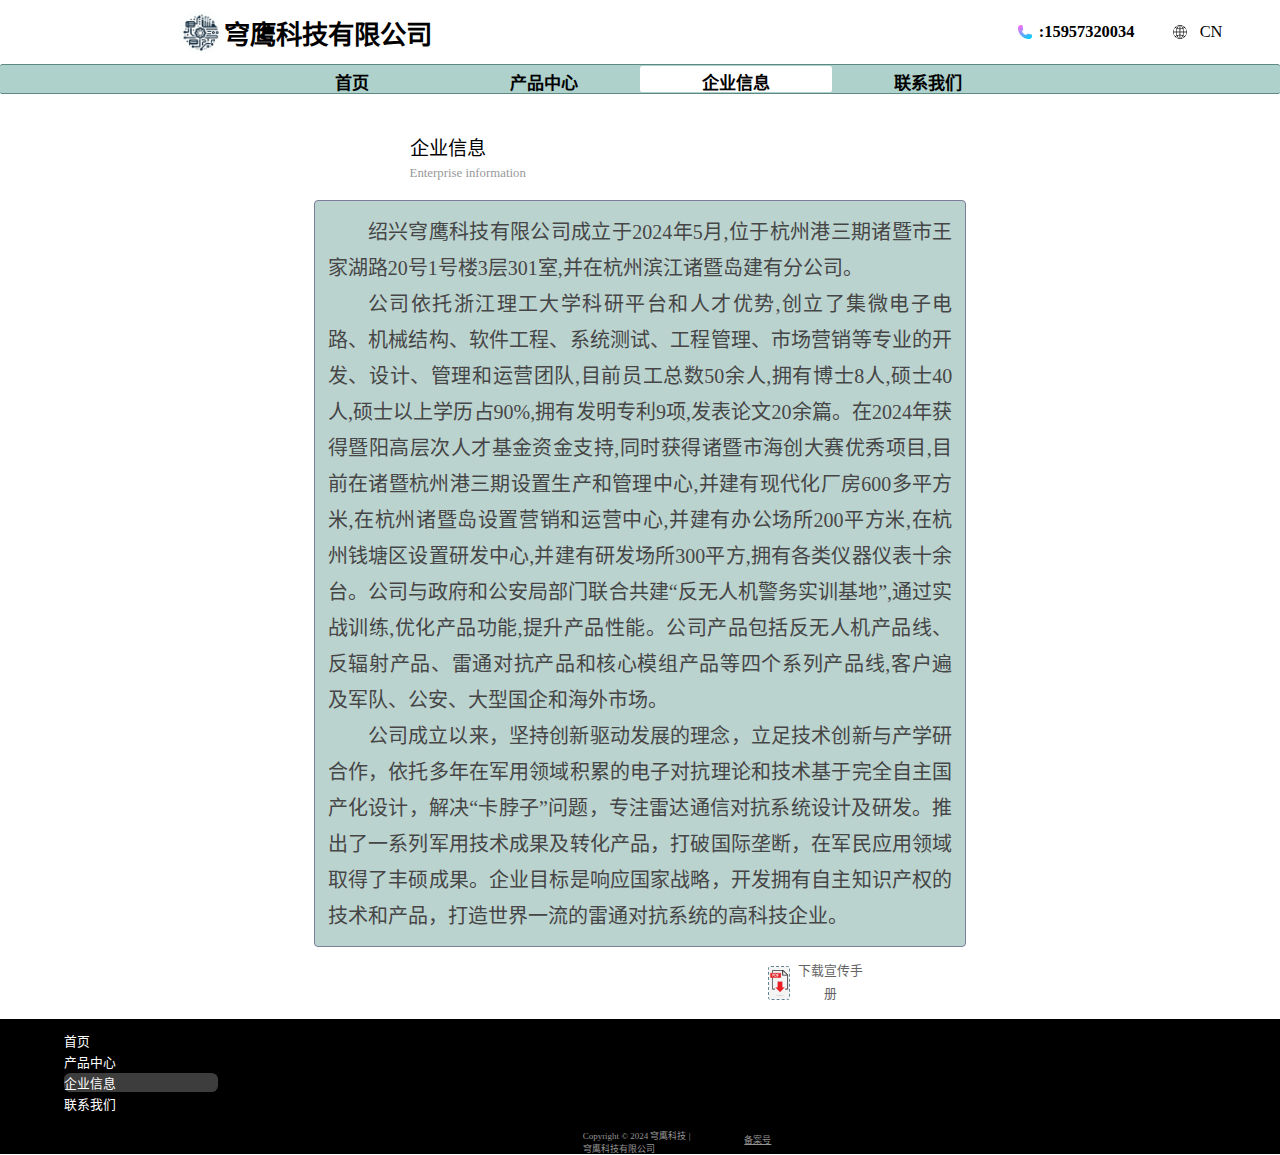
<file: Enterprise information.html>
<!DOCTYPE html>
<html lang="zh-CN">

<head>
  <meta charset="UTF-8" />
  <meta name="viewport" content="width=device-width, initial-scale=1.0" />
  <title>QYKJ</title>
  <link rel="stylesheet" href="Style.css" />
  <link rel="shortcut icon" href="image/logo.ico" type="image/x-icon" />
</head>

<body>
  <div class="header">
    <div class="head">
      <div class="companylogo">
        <img src="image/logo.png" alt="" />
        <a href="index.html">穹鹰科技有限公司</a>
      </div>
      <!--companylogo-->
      <div class="phone">
        <img src="image/phone.png" alt="电话" />
        <h4>:15957320034</h4>
        <img class="ball" src="image/经纬线球图.png" alt="语言" />
        <div class="language">
          <a href="en-Enterprise information.html">CN</a>
        </div>
      </div>
      <!--phone-->
    </div>
    <!--head-->
    <div class="Navigation">
      <!-- <ul> -->
      <a href="index.html">首页</a>

      <a href="Production.html">产品中心</a>

      <a class="mulu" href="Enterprise information.html">企业信息</a>

      <!-- <a href="News trends.html">新闻动态</a> -->

      <a href="Contact us.html">联系我们</a>
      <!-- </ul> -->
    </div>
    <!--Navigation-->
  </div>
  <!--header-->

  <div class="qyxx">
    <div class="title">
      <div>企业信息</div>
      <div class="titleen">Enterprise information</div>
    </div>
    <div class="text">
      <div class="kuang">
        <p>绍兴穹鹰科技有限公司成立于2024年5月,位于杭州港三期诸暨市王家湖路20号1号楼3层301室,并在杭州滨江诸暨岛建有分公司。</p>
        <p>
          公司依托浙江理工大学科研平台和人才优势,创立了集微电子电路、机械结构、软件工程、系统测试、工程管理、市场营销等专业的开发、设计、管理和运营团队,目前员工总数50余人,拥有博士8人,硕士40人,硕士以上学历占90%,拥有发明专利9项,发表论文20余篇。在2024年获得暨阳高层次人才基金资金支持,同时获得诸暨市海创大赛优秀项目,目前在诸暨杭州港三期设置生产和管理中心,并建有现代化厂房600多平方米,在杭州诸暨岛设置营销和运营中心,并建有办公场所200平方米,在杭州钱塘区设置研发中心,并建有研发场所300平方,拥有各类仪器仪表十余台。公司与政府和公安局部门联合共建“反无人机警务实训基地”,通过实战训练,优化产品功能,提升产品性能。公司产品包括反无人机产品线、反辐射产品、雷通对抗产品和核心模组产品等四个系列产品线,客户遍及军队、公安、大型国企和海外市场。
        </p>
        <p>
          公司成立以来，坚持创新驱动发展的理念，立足技术创新与产学研合作，依托多年在军用领域积累的电子对抗理论和技术基于完全自主国产化设计，解决“卡脖子”问题，专注雷达通信对抗系统设计及研发。推出了一系列军用技术成果及转化产品，打破国际垄断，在军民应用领域取得了丰硕成果。企业目标是响应国家战略，开发拥有自主知识产权的技术和产品，打造世界一流的雷通对抗系统的高科技企业。
        </p>
      </div>
    </div>
    <div >
      <a class="lianjie" href="资料/宆鹰科技宣传手册-中文.pdf" download="文档.pdf">
        <img src="image/pdf下载.jpg" alt="">
        <p>下载宣传手册</p>
      </a>
    </div>
  </div>

  <div class="footer">
    <div class="yeweimulu">
      <a href="index.html">首页</a>

      <a href="Production.html">产品中心</a>

      <a class="mulu" href="Enterprise information.html">企业信息</a>

      <a href="Contact us.html">联系我们</a>
    </div>
    <div class="beian">
      <div class="copyright">Copyright © 2024 穹鹰科技 |<br>穹鹰科技有限公司</div>
      <div><a href="https://beian.miit.gov.cn/">备案号</a></div>
    </div>
  </div>
</body>

</html>
</file>
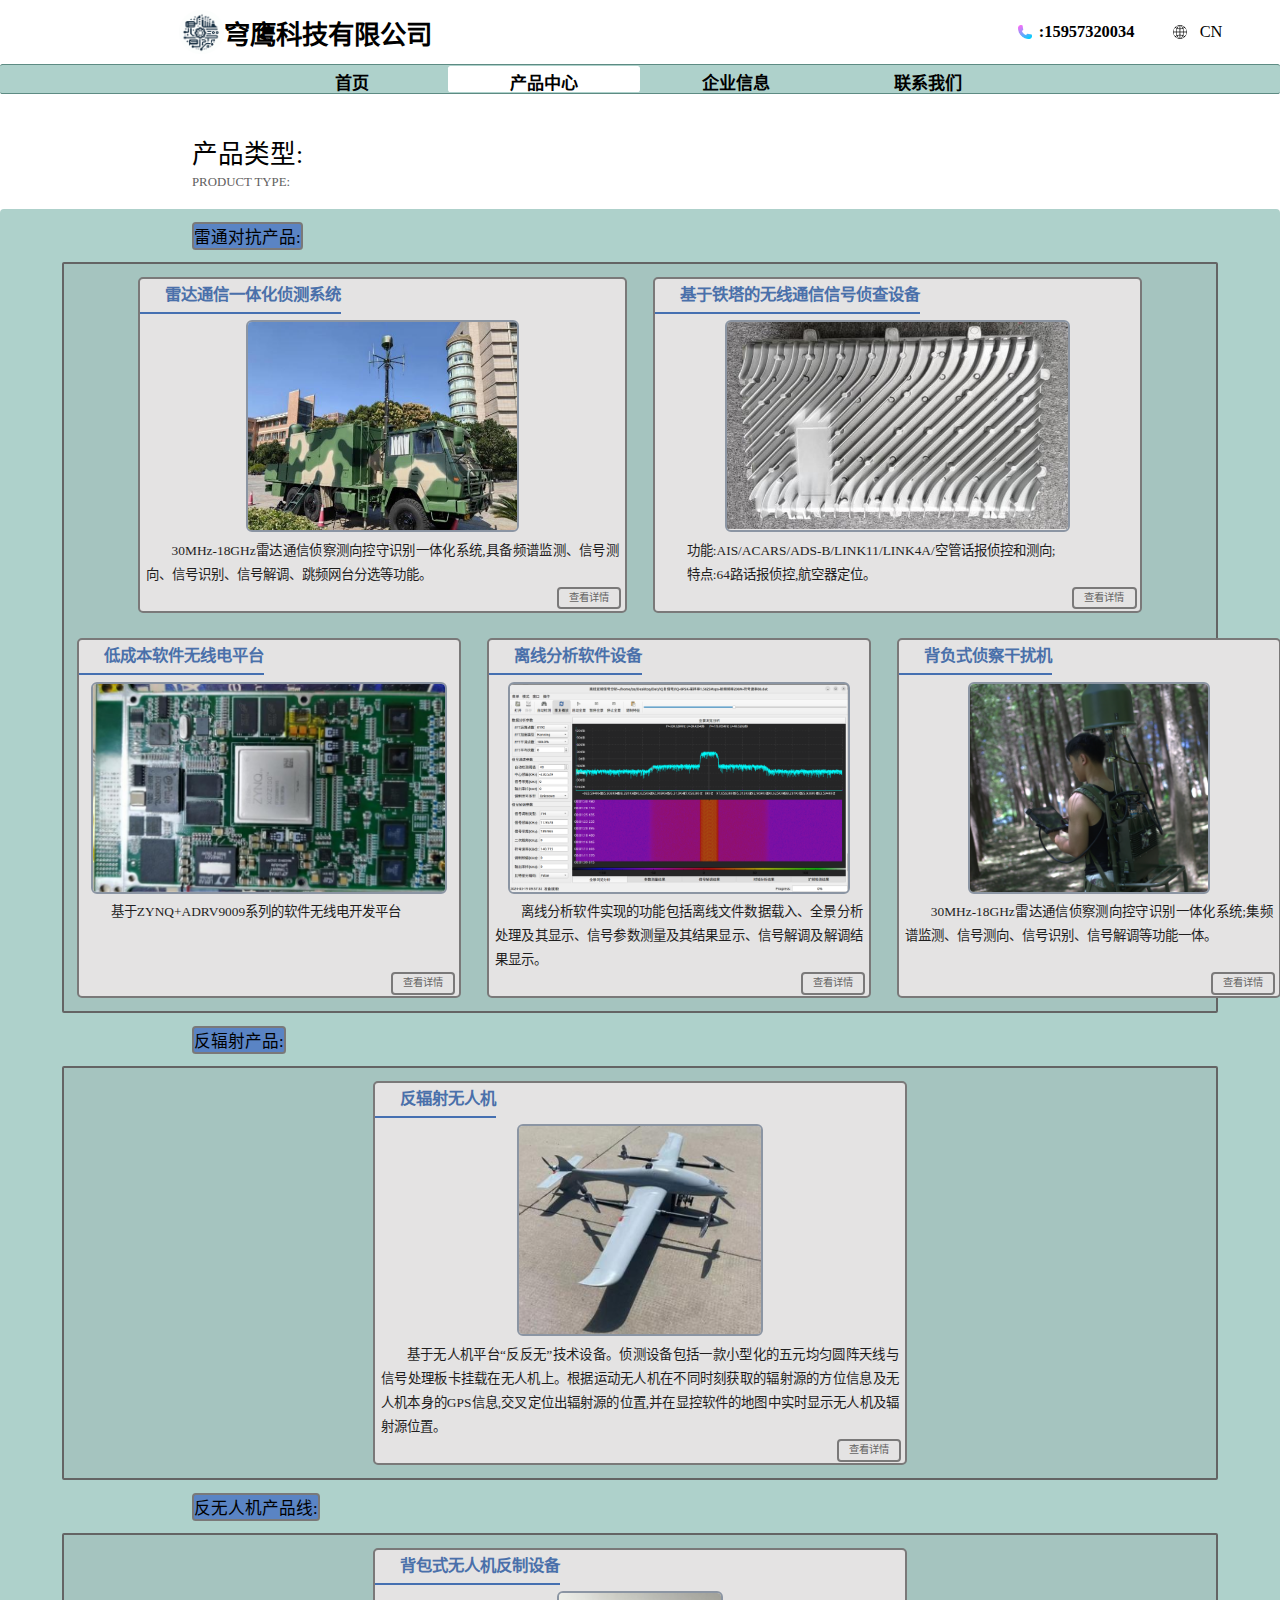
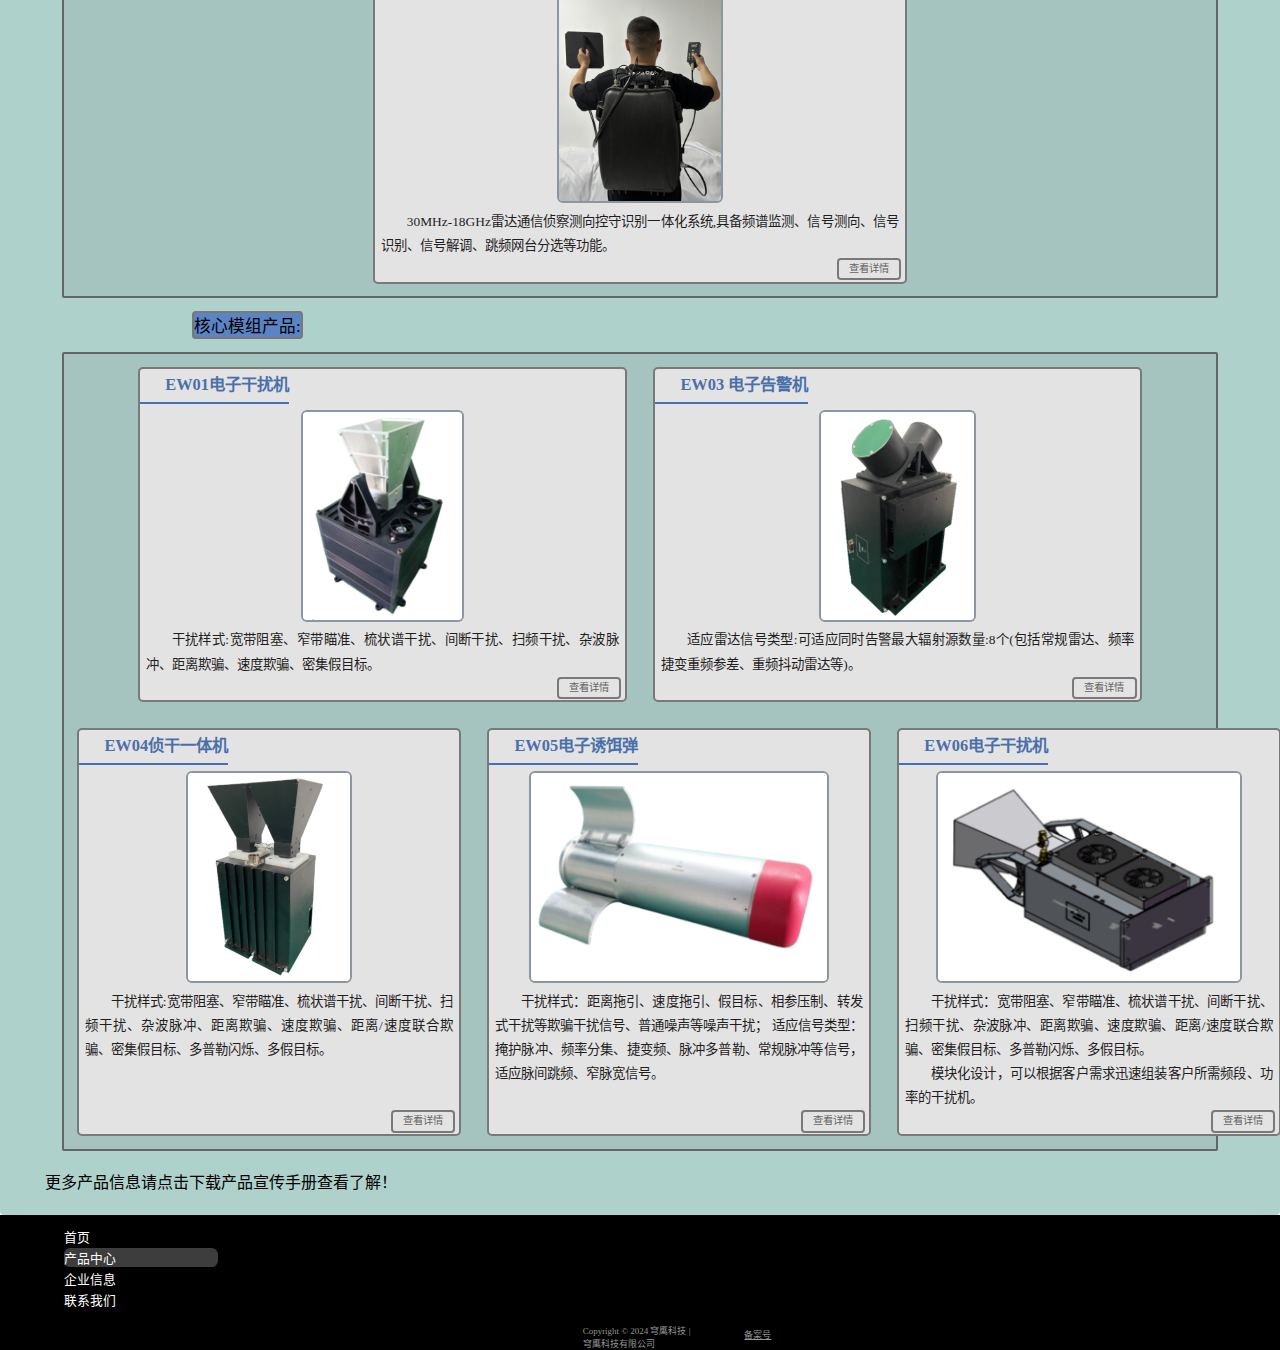
<file: Production.html>
<!DOCTYPE html>
<html lang="zh-CN">
  <head>
    <meta charset="UTF-8" />
    <meta name="viewport" content="width=device-width, initial-scale=1.0" />
    <title>QYKJ</title>
    <link rel="stylesheet" href="Style.css" />
    <link rel="shortcut icon" href="image/logo.ico" type="image/x-icon" />
  </head>

  <body>
    <div class="header">
      <div class="head">
        <div class="companylogo">
          <img src="image/logo.png" alt="" />
          <a href="index.html">穹鹰科技有限公司</a>
        </div>
        <!--companylogo-->
        <div class="phone">
          <img src="image/phone.png" alt="电话" />
          <h4>:15957320034</h4>
          <img class="ball" src="image/经纬线球图.png" alt="语言" />
          <div class="language">
            <a href="en-Production.html">CN</a>
          </div>
        </div>
        <!--phone-->
      </div>
      <!--head-->
      <div class="Navigation">
        <!-- <ul> -->
        <a href="index.html">首页</a>

        <a class="mulu" href="Production.html">产品中心</a>

        <a href="Enterprise information.html">企业信息</a>

        <!-- <a href="News trends.html">新闻动态</a> -->

        <a href="Contact us.html">联系我们</a>
        <!-- </ul> -->
      </div>
      <!--Navigation-->
    </div>
    <!--header-->

    <div class="chanpincenter">
      <div class="title">
        <div>产品类型:</div>
        <div class="titleen">PRODUCT TYPE:</div>
      </div>
      <div class="pt_list">
        
        <!-- 雷通对抗产品 -->
        <div class="pt_title">
          <div>雷通对抗产品:</div>
        </div>
        <div class="list">
          <div class="line2">
            <div class="type">
              <div class="text">
                <div>
                  <h4>雷达通信一体化侦测系统</h4>
                </div>
                <div class="picture">
                  <a href="资料/宆鹰科技宣传手册-中文.pdf"
                    ><img
                      src="主要产品分类/雷达通信一体化侦测系统、1.png"
                      alt="产品图片"
                  /></a>
                </div>
                <p>
                  30MHz-18GHz雷达通信侦察测向控守识别一体化系统,具备频谱监测、信号测向、信号识别、信号解调、跳频网台分选等功能。
                </p>
                <div class="more">
                  <a href="资料/宆鹰科技宣传手册-中文.pdf">查看详情</a>
                </div>
              </div>
            </div>
            <div class="type">
              <div class="text">
                <div>
                  <h4>基于铁塔的无线通信信号侦查设备</h4>
                </div>
                <div class="picture">
                  <a href="资料/宆鹰科技宣传手册-中文.pdf"
                    ><img
                      src="主要产品分类/基于铁塔的无线通信信号侦查设备、1.png"
                      alt="产品图片"
                  /></a>
                </div>
                <p>功能:AIS/ACARS/ADS-B/LINK11/LINK4A/空管话报侦控和测向;</p>
                <p>特点:64路话报侦控,航空器定位。</p>
                <div class="more">
                  <a href="资料/宆鹰科技宣传手册-中文.pdf">查看详情</a>
                </div>
              </div>
            </div>
          </div>
          <div class="line3">
            <div class="type">
              <div class="text">
                <div>
                  <h4>低成本软件无线电平台</h4>
                </div>
                <div class="picture">
                  <a href="资料/宆鹰科技宣传手册-中文.pdf"
                    ><img
                      src="主要产品分类/低成本软件无线电平台.png"
                      alt="产品图片"
                  /></a>
                </div>
                <p>基于ZYNQ+ADRV9009系列的软件无线电开发平台</p>
                <div class="more">
                  <a href="资料/宆鹰科技宣传手册-中文.pdf">查看详情</a>
                </div>
              </div>
            </div>
            <div class="type">
              <div class="text">
                <div>
                  <h4>离线分析软件设备</h4>
                </div>
                <div class="picture">
                  <a href="资料/宆鹰科技宣传手册-中文.pdf"
                    ><img
                      src="主要产品分类/离线分析软件设备、1.png"
                      alt="产品图片"
                  /></a>
                </div>
                <p>
                  离线分析软件实现的功能包括离线文件数据载入、全景分析处理及其显示、信号参数测量及其结果显示、信号解调及解调结果显示。
                </p>
                <div class="more">
                  <a href="资料/宆鹰科技宣传手册-中文.pdf">查看详情</a>
                </div>
              </div>
            </div>
            <div class="type">
              <div class="text">
                <div>
                  <h4>背负式侦察干扰机</h4>
                </div>
                <div class="picture">
                  <a href="资料/宆鹰科技宣传手册-中文.pdf"
                    ><img src="主要产品分类/背负式实物图.png" alt="产品图片"
                  /></a>
                </div>
                <p>
                  30MHz-18GHz雷达通信侦察测向控守识别一体化系统;集频谱监测、信号测向、信号识别、信号解调等功能一体。
                </p>
                <div class="more">
                  <a href="资料/宆鹰科技宣传手册-中文.pdf">查看详情</a>
                </div>
              </div>
            </div>
          </div>
        </div>

        <!-- 反辐射产品 -->
        <div class="pt_title">
          <div>反辐射产品:</div>
        </div>
        <div class="list">
          <div class="line1">
            <div class="type">
              <div class="text">
                <div>
                  <h4>反辐射无人机</h4>
                </div>
                <div class="picture">
                  <a href="资料/宆鹰科技宣传手册-中文.pdf"
                    ><img src="主要产品分类/反辐射无人机、2.png" alt="产品图片"
                  /></a>
                </div>
                <p>
                  基于无人机平台“反反无”技术设备。侦测设备包括一款小型化的五元均匀圆阵天线与信号处理板卡挂载在无人机上。根据运动无人机在不同时刻获取的辐射源的方位信息及无人机本身的GPS信息,交叉定位出辐射源的位置,并在显控软件的地图中实时显示无人机及辐射源位置。
                </p>
                <div class="more">
                  <a href="资料/宆鹰科技宣传手册-中文.pdf">查看详情</a>
                </div>
              </div>
            </div>
          </div>
        </div>

        <!-- 反无人机产品线 -->
        <div class="pt_title">
          <div>反无人机产品线:</div>
        </div>
        <div class="list">
          <div class="line1">
            <div class="type">
              <div class="text">
                <div>
                  <h4>背包式无人机反制设备</h4>
                </div>
                <div class="picture">
                  <a href="资料/宆鹰科技宣传手册-中文.pdf"
                    ><img
                      src="主要产品分类/背包式无人机反制设备、2.png"
                      alt="产品图片"
                  /></a>
                </div>
                <p>
                  30MHz-18GHz雷达通信侦察测向控守识别一体化系统,具备频谱监测、信号测向、信号识别、信号解调、跳频网台分选等功能。
                </p>
                <div class="more">
                  <a href="资料/宆鹰科技宣传手册-中文.pdf">查看详情</a>
                </div>
              </div>
            </div>
          </div>
        </div>

        <!-- 核心模组产品 -->
        <div class="pt_title">
          <div>核心模组产品:</div>
        </div>
        <div class="list">
          <div class="line2">
            <div class="type">
              <div class="text">
                <div>
                  <h4>EW01电子干扰机</h4>
                </div>
                <div class="picture">
                  <a href="资料/宆鹰科技宣传手册-中文.pdf"
                    ><img src="主要产品分类/EW01电子干扰机.png" alt="产品图片"
                  /></a>
                </div>
                <p>
                  干扰样式:宽带阻塞、窄带瞄准、梳状谱干扰、间断干扰、扫频干扰、杂波脉冲、距离欺骗、速度欺骗、密集假目标。
                </p>
                <div class="more">
                  <a href="资料/宆鹰科技宣传手册-中文.pdf">查看详情</a>
                </div>
              </div>
            </div>
            <div class="type">
              <div class="text">
                <div>
                  <h4>EW03 电子告警机</h4>
                </div>
                <div class="picture">
                  <a href="资料/宆鹰科技宣传手册-中文.pdf"
                    ><img src="主要产品分类/EW03 电子告警机.png" alt="产品图片"
                  /></a>
                </div>
                <p>
                  适应雷达信号类型:可适应同时告警最大辐射源数量:8个(包括常规雷达、频率捷变重频参差、重频抖动雷达等)。
                </p>
                <div class="more">
                  <a href="资料/宆鹰科技宣传手册-中文.pdf">查看详情</a>
                </div>
              </div>
            </div>
          </div>
          <div class="line3">
            <div class="type">
              <div class="text">
                <div>
                  <h4>EW04侦干一体机</h4>
                </div>
                <div class="picture">
                  <a href="资料/宆鹰科技宣传手册-中文.pdf"
                    ><img src="主要产品分类/EW04侦干一体机.png" alt="产品图片"
                  /></a>
                </div>
                <p>
                  干扰样式:宽带阻塞、窄带瞄准、梳状谱干扰、间断干扰、扫频干扰、杂波脉冲、距离欺骗、速度欺骗、距离/速度联合欺骗、密集假目标、多普勒闪烁、多假目标。
                </p>
                <div class="more">
                  <a href="资料/宆鹰科技宣传手册-中文.pdf">查看详情</a>
                </div>
              </div>
            </div>
            <div class="type">
              <div class="text">
                <div>
                  <h4>EW05电子诱饵弹</h4>
                </div>
                <div class="picture">
                  <a href="资料/宆鹰科技宣传手册-中文.pdf"
                    ><img src="主要产品分类/EW05电子诱饵弹.png" alt="产品图片"
                  /></a>
                </div>
                <p>
                  干扰样式：距离拖引、速度拖引、假目标、相参压制、转发式干扰等欺骗干扰信号、普通噪声等噪声干扰；
                  适应信号类型：掩护脉冲、频率分集、捷变频、脉冲多普勒、常规脉冲等信号，适应脉间跳频、窄脉宽信号。
                </p>
                <div class="more">
                  <a href="资料/宆鹰科技宣传手册-中文.pdf">查看详情</a>
                </div>
              </div>
            </div>
            <div class="type">
              <div class="text">
                <div>
                  <h4>EW06电子干扰机</h4>
                </div>
                <div class="picture">
                  <a href="资料/宆鹰科技宣传手册-中文.pdf"
                    ><img src="主要产品分类/EW06电子干扰机.png" alt="产品图片"
                  /></a>
                </div>
                <p>
                  干扰样式：宽带阻塞、窄带瞄准、梳状谱干扰、间断干扰、扫频干扰、杂波脉冲、距离欺骗、速度欺骗、距离/速度联合欺骗、密集假目标、多普勒闪烁、多假目标。
                </p>
                <p>
                  模块化设计，可以根据客户需求迅速组装客户所需频段、功率的干扰机。
                </p>
                <div class="more">
                  <a href="资料/宆鹰科技宣传手册-中文.pdf">查看详情</a>
                </div>
              </div>
            </div>
          </div>
        </div>
        <div class="P-more">
          <a href="资料/宆鹰科技宣传手册-中文.pdf"><p>更多产品信息请点击下载产品宣传手册查看了解！</p></a>
        </div>
      </div>

      <div></div>
    </div>

    <div class="footer">
      <div class="yeweimulu">
        <a href="index.html">首页</a>

        <a class="mulu" href="Production.html">产品中心</a>

        <a href="Enterprise information.html">企业信息</a>

        <a href="Contact us.html">联系我们</a>
      </div>
      <div class="beian">
        <div class="copyright">
          Copyright © 2024 穹鹰科技 |<br />穹鹰科技有限公司
        </div>
        <div><a href="https://beian.miit.gov.cn/">备案号</a></div>
      </div>
    </div>
    <!-- footer -->
  </body>
</html>
</file>
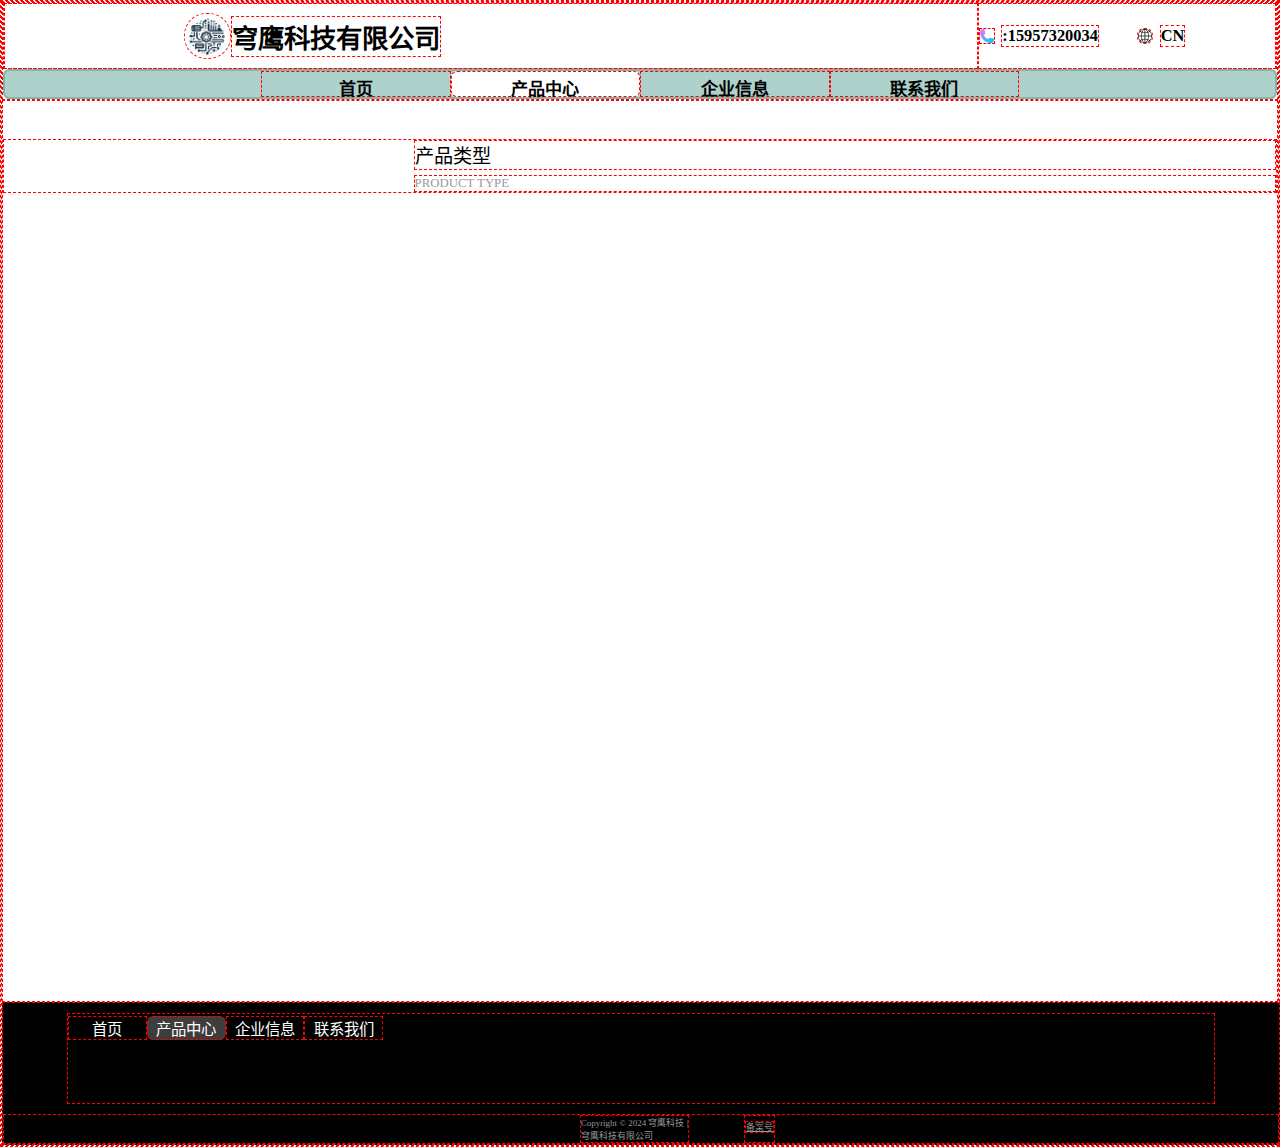
<file: productions/type_1.html>
<!DOCTYPE html>
<html lang="zh-CN">

<head>
  <meta charset="UTF-8" />
  <meta name="viewport" content="width=device-width, initial-scale=1.0" />
  <title>QYKJ</title>
  <link rel="stylesheet" href="pt_style.css" />
  <link rel="shortcut icon" href="image/logo.ico" type="image/x-icon" />
</head>

<body>
  <div class="header">
    <div class="head">
      <div class="companylogo">
        <img src="../image/logo.png" alt="" />
        <a href="Index.HTML">穹鹰科技有限公司</a>
      </div>
      <!--companylogo-->
      <div class="phone">
        <img src="../image/phone.png" alt="电话" />
        <h4>:15957320034</h4>
        <img class="ball" src="../image/经纬线球图.png" alt="语言" />
        <h4 class="language">CN</h4>
      </div>
      <!--phone-->
    </div>
    <!--head-->
    <div class="Navigation">
      <!-- <ul> -->
      <a href="../Index.HTML">首页</a>

      <a class="mulu" href="../Production.html">产品中心</a>

      <a href="../Enterprise information.html">企业信息</a>

      <!-- <a href="News trends.html">新闻动态</a> -->

      <a href="../Contact us.html">联系我们</a>
      <!-- </ul> -->
    </div>
    <!--Navigation-->
  </div>
  <!--header-->

  <div class="chanpincenter">
    <div class="title">
      <div>产品类型</div>
      <div class="titleen">PRODUCT TYPE</div>
    </div>
  </div>
  
  <div class="footer">
    <div class="yeweimulu">
      <a href="Index.HTML">首页</a>

      <a class="mulu" href="Production.html">产品中心</a>

      <a href="Enterprise information.html">企业信息</a>

      <a href="Contact us.html">联系我们</a>
    </div>
    <div class="beian">
      <div class="copyright">Copyright © 2024 穹鹰科技 |<br>穹鹰科技有限公司</div>
      <div><a href="https://beian.miit.gov.cn/">备案号</a></div>
    </div>
  </div>
</body>

</html>
</file>
<file: Style.css>
/* 边框虚线 */
/* * {
  border: 1px dashed rgb(255, 0, 0);
} */
body {
  display: flex;
  /* min-height: 100vh; */
  flex-direction: column;
  margin: 0;
  background-color: rgb(255, 255, 255);
}
.header {
  height: auto;
  display: flex;
  flex-direction: column;
  margin: 0;
  /* 头部图标栏 */
  .head {
    background-color: rgb(255, 255, 255);
    height: 5vw;
    min-height: 50px;
    display: flex;
    /* flex-direction: column; */
    align-items: center;
    /* justify-content: center; */
    /* logo及公司名字 */
    .companylogo {
      display: flex;
      flex: 4;
      height: 100%;
      align-items: center;
      padding-left: 14vw;
      img {
        width: 3.5vw;
        height: 3.5vw;
        min-height: 40px;
        min-width: 40px;
        border-radius: 1.75vw;
      }
      a {
        color: #000;
        font-size: calc(20px + 0.5vw);
        font-weight: bold; /* 字体粗细 */
        text-decoration: none;
        /* white-space: nowrap; */
      }
      /* 当鼠标移到a标签悬停hover 时，会出现下划线 */
      a:hover {
        border-bottom: 0.25vw solid #000;
        /* text-decoration: 6px; */
      }
    }
    /* 电话 */
    .phone {
      display: flex;
      flex: 1;
      height: 100%;
      align-items: center;
      padding-right: 4vw;
      img {
        width: 1.1vw;
        height: 1.1vw;
        min-height: 10px;
        min-width: 10px;
        margin-right: 0.5vw;
      }
      h4 {
        font-size: calc(10px + 0.5vw);
        margin-right: 3vw;
      }
      .ball {
        width: 1.1vw;
        height: 1.1vw;
        min-height: 10px;
        min-width: 10px;
        border-radius: 0.55vw;
      }
      .language {
        font-size: calc(10px + 0.5vw);
        margin: 0 0.5vw;
        a {
          text-decoration: none;
          color: #000;
          border-radius: 0.3vw;
        }
        a:hover {
          /* border-bottom: 0.25vw solid #000; */
          /* text-decoration: 6px black; */
          background-color: #52746e;
          color: white;
        }
      }
    }
  }
  /* 导航栏 */
  .Navigation {
    background-color: #aed1cb;
    height: 2vw;
    min-height: 20px;
    min-width: 420px;
    display: flex;
    /* 将四个角变成4px大小的圆角 */
    border-radius: 0.2vw;
    /* 边框加个框线 */
    border-top: 1px solid #5d8b83;
    border-bottom: 1px solid #5d8b83;
    /* flex-direction: column; */
    justify-content: center;
    /* margin: auto 200px; */
    padding: 0.1vw 20vw;
    text-align: center;
    a {
      width: 15vw;
      vertical-align: middle;
      padding: 0.25vw 0vw;
      color: #000;
      /* font-size: 1vw; */
      font-size: calc(12px + 0.4vw);
      font-weight: bold;
      text-decoration: none;
    }
    /* 当鼠标移到a标签悬停时，会出现下划线 */
    a:hover {
      background-color: rgb(40, 64, 115);
      color: white;
      border-radius: 0.2vw;
    }
    .mulu {
      /* text-decoration: underline 2px solid #000;
      text-underline-offset: 20%; */
      background-color: white;
      border-radius: 0.2vw;
    }
  }
}

.photo {
  /* position: relative; */
  height: 37vw;
  background-image: url("image/科创园.jpg");
  background-repeat: no-repeat;
  background-size:cover;
  /* opacity: 0.8; */
  border-radius: 0.2vw;
  .biaoyu {
    display: flex;
    flex-direction: column;
    height: 37vw;
    background: rgba(187, 211, 207, 0.35);
    h2 {
      margin: 10vw auto 2vw 20vw;
      font-size: 4.6vw;
      color: #003cff;
      font-family: KaiTi;
      -webkit-text-stroke: 1px #003cff;
      /* 描边 */
    }
    p {
      margin: 0vw auto 2vw 20vw;
      font-size: 2vw;
      color: #003cff;
      font-family: FangSong;
      -webkit-text-stroke: 1px #003cff;

    }
    h4 {
      margin: 0vw auto 2vw 20vw;
      font-size: 2.5vw;
      color: #003cff;
      font-family: FangSong;
      -webkit-text-stroke: 1px #003cff;
    }
  }
}

.footer {
  /* height: 150px; */
  display: flex;
  width: 100%;
  background-color: #000;
  flex-direction: column;
  /* position: fixed;
  bottom: 0; */
  margin-bottom: 0;
  .yeweimulu {
    height: 7vw;
    margin: 10px 5vw;
    a {
      display: block;
      width: 12vw;
      /* float: left; */
      font-size: 1vw;
      /* text-align: center; */
      color: #ffffff;
      margin: 2px auto 2px 0;
      text-decoration: none;
    }
    /* 当鼠标移到a标签悬停时，会出现下划线 */
    a:hover {
      /* 字体下划线 */
      background-color: rgb(255, 255, 255);
      color: rgb(0, 0, 0);
      border-radius: 0.5vw;
    }
    .mulu {
      background-color: rgb(62, 61, 61);
      border-radius: 0.5vw;
    }
  }
  .beian {
    display: flex;
    justify-content: center;
    .copyright {
      transform: translateX(-50%);
      height: 2vw;
      color: rgb(149, 149, 149);
      font-size: 0.7vw;
      margin-left: 10vw;
    }
    a {
      height: 2vw;
      color: rgb(149, 149, 149);
      font-size: 0.7vw;
    }
  }
}
/* footer */

/* 首页内容 */
.neirong {
  min-height: 100vh;
  .title {
    font-size: 1.5vw;
    text-align: center;
    margin: 3vw auto 1.5vw auto;
    .titleen {
      font-size: 1vw;
      color: #999;
      margin-top: 0.4vw;
    }
  }
  /* 主要产品 */
  .Mainproduct {
    display: flex;
    height: 41vw;
    border-radius: 4px;
    background-color: #bbd3cf;
    .item {
      /* flex: 1; */
      display: flex;
      height: 40vw;
      flex-direction: column;
      margin: 10px 2vw;
      .tupianqu {
        border: 2px solid #a5a8ac;
        border-radius: 4px;
        width: calc(100px + 15vw);
        height: 28vw;
        display: flex;
        align-items: center;
        justify-content: center;
        background-color: white;
        img {
          width: calc(100px + 14vw);
          /* object-fit: contain; */
          overflow: hidden;
          border-radius: 6px;
          /* border: 2px ridge #ffffff; */
        }
      }
      .jieshao {
        /* flex: 2; */
        width: calc(100px + 15vw);
        margin: 0;
        h4 {
          font-size: 1vw;
          font-weight: normal;
          margin: 1vw 0;
          text-align: center;
        }
        p {
          font-size: 1vw;
          text-indent: 24px; /*首字缩进*/
          color: #464646;
          padding: 0.5vh 1.5vh 0 1.5vh;
          border: 1px solid rgb(125, 125, 156);
          border-radius: 4px;
          text-align: justify;
          /* text-align: center; */
        }
      }
    }
  }
  /* 关于我们 */
  .Aboutus {
    width: 76%;
    height: 25vw;
    padding-top: 5vw;
    margin: 0 auto 80px auto;
    border-radius: 5px;
    background-color: #aed1cb;
    /* padding: 40px 0; */
    display: flex;
    text {
      color: #999;
    }
    img {
      width: 25vw;
      object-fit: contain;
      border-radius: 6px;
      margin: 20px 10px auto auto;
      border: 2px solid #6694d8;
    }
    .text {
      /* padding: 5px 10px; */
      h4 {
        margin: 0;
        padding-left: 6vw;
        border-bottom: 2px solid #4570b1;
        color: #4a70aa;
        font-size: 1.5vw;
        line-height: 2;
        display: inline-block;
      }
      p {
        margin: 0;
        padding: 1.5vw 0.5vw 1.5vw 6vw;
        color: #414141;
        font-size: 1vw;
        text-align: justify;
        text-indent: 2vw;
        line-height: 1.8;
      }
      .more {
        display: block;
        width: 4.7vw;
        border: 2px solid #7a7979;
        border-radius: 4px;
        line-height: 1.8;
        margin-left: 6vw;
        font-size: 1vw;
        text-align: center;
        text-decoration: none;
        color: #646363;
      }
    }
  }
}

/* 产品中心 */
.chanpincenter {
  min-height: 100vh;
  width: 100%;
  margin: 0 auto;
  .title {
    font-size: 2vw;
    /* background-color: #ffffff; */
    /* text-align: center; */
    padding: 3vw 0 1.5vw 15vw;
    .titleen {
      font-size: 1vw;
      color: #616060;
      margin-top: 0.4vw;
    }
  }
  .pt_title {
    font-size: 1.3vw;
    text-align: center;
    background-color: #5a84c4;
    border-radius: 0.3vw;
    margin: 1vw auto 1vw 15vw;
    width: auto;
    border: 2px solid #7a7979;
  }
  .pt_list {
    display: flex;
    flex-direction: column;
    background-color: #aed1cb;
    min-width: 700px;
    border-radius: 4px;
  }
  .list {
    width: 90vw;
    min-width: 855px;
    margin: 0 auto;
    border-radius: 2px;
    border: 2px solid #646464;
    background-color: #a5c4bf;
  }
  .line3 {
    display: flex;
    justify-content: center;
    justify-content: space-around;
    /* background-color: #91a8aa; */
    .type {
      width: calc(150px + 18vw);
      margin: 1vw;
      border-radius: 5px;
      background-color: #e4e3e3;
      border: 2px solid #7a7979;
      display: flex;
      .picture {
        width: calc(150px + 18vw);
        img {
          display: block;
          height: calc(80px + 10vw);
          object-fit: contain;
          border-radius: 6px;
          margin: 0.5vw auto;
          border: 2px solid #8b95a3;
        }
      }

      .text {
        /* padding: 5px 10px; */
        display: flex;
        flex-direction: column;
        justify-content: space-around;
        h4 {
          margin: 0;
          height: auto;
          padding-left: 2vw;
          border-bottom: 2px solid #4570b1;
          color: #4a70aa;
          font-size: calc(10px + 0.5vw);
          line-height: 2;
          display: inline-block;
        }
        p {
          /* width: calc(200px + 14.5vw); */
          display: block;
          margin: 0 0.5vw;
          color: #1f1e1e;
          font-size: calc(7px + 0.5vw);
          text-align: justify;
          text-indent: 2vw;
          line-height: 1.8;
        }
        .more {
          display: flex;
          width: 4.7vw;
          border: 2px solid #7a7979;
          border-radius: 4px;
          margin: auto 0.3vw 0.1vw auto;
          font-size: 0.8vw;
          a {
            text-decoration: none;
            margin: 0 auto;
            color: #646363;
            line-height: 1.8;
          }
        }
      }
    }
  }
  .line2 {
    display: flex;
    justify-content: center;
    /* background-color: #91a8aa; */
    .type {
      width: calc(300px + 14.5vw);
      /* height: 20vw; */
      margin: 1vw;
      border-radius: 5px;
      background-color: #e4e3e3;
      border: 2px solid #7a7979;
      display: flex;
      .picture {
        width: calc(300px + 14.5vw);
        img {
          display: block;
          height: calc(80px + 10vw);
          object-fit: contain;
          border-radius: 6px;
          margin: 0.5vw auto;
          border: 2px solid #8b95a3;
        }
      }
      .text {
        /* padding: 5px 10px; */
        h4 {
          margin: 0;
          padding-left: 2vw;
          border-bottom: 2px solid #4570b1;
          color: #4a70aa;
          font-size: calc(10px + 0.5vw);
          line-height: 2;
          display: inline-block;
        }
        p {
          /* width: calc(200px + 15vw); */
          display: block;
          margin: 0 0.5vw;
          color: #1f1e1e;
          font-size: calc(7px + 0.5vw);
          text-align: justify;
          text-indent: 2vw;
          line-height: 1.8;
        }
        .more {
          display: flex;
          width: 4.7vw;
          border: 2px solid #7a7979;
          border-radius: 4px;
          margin: auto 0.3vw 0.1vw auto;
          font-size: 0.8vw;
          a {
            text-decoration: none;
            margin: 0 auto;
            color: #646363;
            line-height: 1.8;
          }
        }
      }
    }
  }
  .line1 {
    display: flex;
    justify-content: center;
    /* background-color: #91a8aa; */
    .type {
      width: calc(300px + 18vw);
      /* height: 20vw; */
      margin: 1vw;
      border-radius: 5px;
      background-color: #e4e3e3;
      border: 2px solid #7a7979;
      display: flex;
      .picture {
        width: calc(300px + 18vw);
        img {
          display: block;
          height: calc(80px + 10vw);
          object-fit: contain;
          border-radius: 6px;
          margin: 0.5vw auto;
          border: 2px solid #8b95a3;
        }
      }
      .text {
        /* padding: 5px 10px; */
        h4 {
          margin: 0;
          padding-left: 2vw;
          border-bottom: 2px solid #4570b1;
          color: #4a70aa;
          font-size: calc(10px + 0.5vw);
          line-height: 2;
          display: inline-block;
        }
        p {
          /* width: calc(200px + 14.5vw); */
          display: block;
          margin: 0 0.5vw;
          color: #1f1e1e;
          font-size: calc(7px + 0.5vw);
          text-align: justify;
          text-indent: 2vw;
          line-height: 1.8;
        }
        .more {
          display: flex;
          width: 4.7vw;
          border: 2px solid #7a7979;
          border-radius: 4px;
          margin: auto 0.3vw 0.1vw auto;
          font-size: 0.8vw;
          a {
            text-decoration: none;
            margin: 0 auto;
            color: #646363;
            line-height: 1.8;
          }
        }
      }
    }
  }
  
  .P-more {
    display: block;
    margin: 0 auto auto 3.5vw;
    a{
    size: vw;
    line-height: 2;
    color: #000000;
    text-decoration: none;
    }
    a:hover {
      /* border-bottom: 0.25vw solid #000; */
      /* background-color: #000; */
      color: rgb(16, 46, 218);
    }
  }
}

/* 企业信息 */
.qyxx {
  min-height: 100vh;
  .title {
    font-size: 1.5vw;
    /* text-align: center; */
    margin: 3vw auto 1.5vw auto;
    padding-left: 32vw;
    .titleen {
      font-size: 1vw;
      color: #999;
      margin-top: 0.4vw;
    }
  }
  .text {
    width: 650px;
    min-width: 500px;
    margin: 0 auto;
    background-color: #bbd3cf;
    border: 1px solid rgb(125, 125, 156);
    border-radius: 4px;
    .kuang {
      margin: 1vw;
    }
    p {
      margin: 0;
      font-size: 20px;
      text-indent: 40px; /*首字缩进*/
      color: #464646;
      text-align: justify;
      line-height: 1.8;
      /* text-align: center; */
    }
  }
  .lianjie {
    display: inline-flex;
    /* flex-direction: column; */
    align-items: center;
    margin-left: 60vw;
    text-decoration: none;
    img {
      display: flex;
      /* width: 4vh; */
      height: 3.5vh;
      margin-right: 2px;
      border: 1px dashed #608492;
      border-radius: 3px;
    }
    p {
      display: block;
      width: 6vw;
      /* border: 2px solid #7a7979; */
      border-radius: 4px;
      line-height: 1.8;
      font-size: 1vw;
      text-align: center;
      color: #646363;
    }
  }
}

/* 联系我们 */
.contact {
  min-height: 100vh;
  .title1 {
    font-size: 1.5vw;
    /* text-align: center; */
    margin: 3vw auto 1.5vw auto;
    padding-left: 31vw;
    .titleen {
      font-size: 1vw;
      color: #999;
      margin-top: 0.4vw;
    }
  }
  .adress {
    display: flex;
    height: 31vw;
    min-height: 300px;
    margin: 0 auto 0 31vw;
    justify-content: center;
    .img1 {
      height: 30.7vw;
      min-height: 300px;
      border: 2px solid #608492;
    }
    .link {
      display: flex;
      /* height: 60px; */
      margin: auto auto 0px 0px;
      text-decoration: none;
      .daohangtubiao {
        display: block;
        float: left;
        margin: auto 0 0 10px;
        width: calc(25px + 1vw);
        height: calc(25px + 1vw);
        border: 2px solid #ffffff;
      }
      p {
        display: block;
        width: 100px;
        margin: auto auto 8px 4px;
        border-radius: 4px;
        line-height: 1.4;
        font-size: calc(9px + 0.5vw);
        text-align: center;
        color: #000000;
        border: 2px dashed #7a7a7a;
      }
    }
  }
  .phonenumber {
    size: 20px;
    margin: 40px auto auto 31vw;
    line-height: 2;
    color: #000000;
  }
}
</file>
<file: en-Style.css>
/* 边框虚线 */
/* * {
  border: 1px dashed rgb(255, 0, 0);
} */
body {
  display: flex;
  /* min-height: 100vh; */
  flex-direction: column;
  margin: 0;
  min-width: 950px;
  background-color: rgb(255, 255, 255);
}
.header {
  height: auto;
  display: flex;
  flex-direction: column;
  margin: 0;
  /* 头部图标栏 */
  .head {
    background-color: rgb(255, 255, 255);
    height: 5vw;
    min-height: 50px;
    display: flex;
    /* flex-direction: column; */
    align-items: center;
    /* justify-content: center; */
    /* logo及公司名字 */
    .companylogo {
      display: flex;
      flex: 4;
      height: 100%;
      align-items: center;
      padding-left: 14vw;
      img {
        width: 3.5vw;
        height: 3.5vw;
        min-height: 40px;
        min-width: 40px;
        border-radius: 1.75vw;
      }
      a {
        color: #000;
        font-size: calc(20px + 0.5vw);
        font-weight: bold; /* 字体粗细 */
        text-decoration: none;
        /* white-space: nowrap; */
      }
      /* 当鼠标移到a标签悬停hover 时，会出现下划线 */
      a:hover {
        border-bottom: 0.25vw solid #000;
        /* text-decoration: 6px; */
      }
    }
    /* 电话 */
    .phone {
      display: flex;
      flex: 1;
      height: 100%;
      align-items: center;
      padding-right: 4vw;
      img {
        width: 1.1vw;
        height: 1.1vw;
        min-height: 10px;
        min-width: 10px;
        margin-right: 0.5vw;
      }
      h4 {
        font-size: calc(10px + 0.5vw);
        margin-right: 3vw;
      }
      .ball {
        width: 1.1vw;
        height: 1.1vw;
        min-height: 10px;
        min-width: 10px;
        border-radius: 0.55vw;
      }
      .language {
        font-size: calc(10px + 0.5vw);
        margin: 0 0.5vw;
        a {
          text-decoration: none;
          color: #000;
          border-radius: 0.3vw;
        }
        a:hover {
          /* border-bottom: 0.25vw solid #000; */
          /* text-decoration: 6px black; */
          background-color: #52746e;
          color: white;
        }
      }
    }
  }
  /* 导航栏 */
  .Navigation {
    background-color: #aed1cb;
    height: 2vw;
    min-height: 20px;
    min-width: 420px;
    display: flex;
    /* 将四个角变成4px大小的圆角 */
    border-radius: 0.2vw;
    /* 边框加个框线 */
    border-top: 1px solid #5d8b83;
    border-bottom: 1px solid #5d8b83;
    /* flex-direction: column; */
    justify-content: center;
    /* margin: auto 200px; */
    padding: 0.1vw 20vw;
    text-align: center;
    a {
      width: 15vw;
      vertical-align: middle;
      padding: 0.25vw 0vw;
      color: #000;
      /* font-size: 1vw; */
      font-size: calc(12px + 0.4vw);
      font-weight: bold;
      text-decoration: none;
    }
    /* 当鼠标移到a标签悬停时，会出现下划线 */
    a:hover {
      background-color: rgb(40, 64, 115);
      color: white;
      border-radius: 0.2vw;
    }
    .mulu {
      /* text-decoration: underline 2px solid #000;
        text-underline-offset: 20%; */
      background-color: white;
      border-radius: 0.2vw;
    }
  }
}

.photo {
  height: 37vw;
  background-image: url("image/科创园.jpg");
  background-repeat: no-repeat;
  background-size: cover;
  /* opacity: 0.8; */
  border-radius: 0.2vw;
  .biaoyu {
    display: flex;
    flex-direction: column;
    height: 37vw;
    background: rgba(187, 211, 207, 0.35);
    h2 {
      margin: 10vw auto 2vw 20vw;
      font-size: 4vw;
      color: #003cff;
      font-family: KaiTi;
      -webkit-text-stroke: 1px #003cff;
      /* 描边 */
    }
    p {
      margin: 0vw auto 2vw 20vw;
      font-size: 1.8vw;
      color: #003cff;
      font-family: FangSong;
      -webkit-text-stroke: 1px #003cff;
    }
    h4 {
      margin: 0vw auto 2vw 20vw;
      font-size: 2vw;
      color: #003cff;
      font-family: FangSong;
      -webkit-text-stroke: 1px #003cff;
    }
  }
}

.footer {
  /* height: 150px; */
  display: flex;
  width: 100%;
  background-color: #000;
  flex-direction: column;
  /* position: fixed;
    bottom: 0; */
  margin-bottom: 0;
  .yeweimulu {
    height: 7vw;
    margin: 10px 5vw;
    a {
      display: block;
      width: 12vw;
      /* float: left; */
      font-size: 1vw;
      /* text-align: center; */
      color: #ffffff;
      margin: 2px auto 2px 0;
      text-decoration: none;
    }
    /* 当鼠标移到a标签悬停时，会出现下划线 */
    a:hover {
      /* 字体下划线 */
      background-color: rgb(255, 255, 255);
      color: rgb(0, 0, 0);
      border-radius: 0.5vw;
    }
    .mulu {
      background-color: rgb(62, 61, 61);
      border-radius: 0.5vw;
    }
  }
  .beian {
    display: flex;
    justify-content: center;
    .copyright {
      transform: translateX(-50%);
      height: 2vw;
      color: rgb(149, 149, 149);
      font-size: 0.7vw;
      margin-left: 10vw;
    }
    a {
      height: 2vw;
      color: rgb(149, 149, 149);
      font-size: 0.7vw;
    }
  }
}
/* footer */

/* 首页内容 */
.neirong {
  /* min-height: 100vh; */
  .title {
    font-size: 1.5vw;
    text-align: center;
    margin: 3vw auto 1.5vw auto;
    .titleen {
      font-size: 1vw;
      color: #999;
      margin-top: 0.4vw;
    }
  }
  /* 主要产品 */
  .Mainproduct {
    display: flex;
    height: 41vw;
    border-radius: 4px;
    background-color: #bbd3cf;
    .item {
      /* flex: 1; */
      display: flex;
      height: 40vw;
      flex-direction: column;
      margin: 10px 2vw;
      .tupianqu {
        border: 2px solid #a5a8ac;
        border-radius: 4px;
        width: calc(100px + 15vw);
        height: 28vw;
        display: flex;
        align-items: center;
        justify-content: center;
        background-color: white;
        img {
          width: calc(80px + 14vw);
          /* object-fit: contain; */
          overflow: hidden;
          border-radius: 6px;
          /* border: 2px ridge #ffffff; */
        }
      }
      .jieshao {
        /* flex: 2; */
        width: calc(100px + 15vw);
        margin: 0;
        h4 {
          font-size: 1vw;
          font-weight: normal;
          margin: 1vw 0;
          text-align: center;
        }
        p {
          font-size: 0.8vw;
          text-indent: 24px; /*首字缩进*/
          color: #464646;
          /* overflow: auto; */
          padding: 0.5vh 1.5vh 0 1.5vh;
          border: 1px solid rgb(125, 125, 156);
          border-radius: 4px;
          text-align: justify;
          /* text-align: center; */
        }
      }
    }
  }
  /* 关于我们 */
  .Aboutus {
    width: 76%;
    height: 25vw;
    padding-top: 5vw;
    margin: 0 auto 80px auto;
    border-radius: 5px;
    background-color: #aed1cb;
    /* padding: 40px 0; */
    display: flex;
    text {
      color: #999;
    }
    img {
      width: 25vw;
      object-fit: contain;
      border-radius: 6px;
      margin: 20px 10px auto auto;
      border: 2px solid #6694d8;
    }
    .text {
      /* padding: 5px 10px; */
      h4 {
        margin: 0;
        padding-left: 6vw;
        border-bottom: 2px solid #4570b1;
        color: #4a70aa;
        font-size: 1.5vw;
        line-height: 2;
        display: inline-block;
      }
      p {
        margin: 0;
        padding: 1.5vw 0.5vw 1.5vw 6vw;
        color: #414141;
        font-size: 0.9vw;
        text-align: justify;
        text-indent: 2vw;
        line-height: 1.8;
      }
      .more {
        display: inline-block;
        width: auto;
        border: 2px solid #7a7979;
        border-radius: 4px;
        line-height: 1.8;
        margin-left: 6vw;
        font-size: 1vw;
        text-align: center;
        text-decoration: none;
        color: #646363;
      }
    }
  }
}

/* 产品中心 */
.chanpincenter {
  min-height: 100vh;
  width: 100%;
  margin: 0 auto;
  .title {
    font-size: 2vw;
    /* background-color: #ffffff; */
    /* text-align: center; */
    padding: 3vw 0 1.5vw 15vw;
    .titleen {
      font-size: 1vw;
      color: #616060;
      margin-top: 0.4vw;
    }
  }
  .pt_title {
    font-size: 1.3vw;
    text-align: center;
    background-color: #5a84c4;
    border-radius: 0.3vw;
    margin: 1vw auto 1vw 15vw;
    width: auto;
    border: 2px solid #7a7979;
  }
  .pt_list {
    display: flex;
    flex-direction: column;
    background-color: #aed1cb;
    min-width: 700px;
    border-radius: 4px;
  }
  .list {
    width: 90vw;
    min-width: 855px;
    margin: 0 auto;
    border-radius: 2px;
    border: 2px solid #646464;
    background-color: #a5c4bf;
  }
  .line3 {
    display: flex;
    justify-content: center;
    justify-content: space-around;
    /* background-color: #91a8aa; */
    .type {
      /* width: calc(150px + 18vw); */
      width: 30vw;
      min-width: 240px;
      margin: 1vw;
      border-radius: 5px;
      background-color: #e4e3e3;
      border: 2px solid #7a7979;
      display: flex;
      .picture {
        /* width: calc(150px + 18vw); */
        /* display: block; */
        width: 27vw;
        min-width: 240px;
        /* margin: 0 auto; */
        img {
          display: block;
          height: 15vw;
          object-fit: contain;
          border-radius: 6px;
          margin: 0.5vw auto;
          border: 2px solid #8b95a3;
        }
      }

      .text {
        /* padding: 5px 10px; */
        display: flex;
        flex-direction: column;
        justify-content: space-around;
        h4 {
          margin: 0;
          height: auto;
          padding-left: 2vw;
          border-bottom: 2px solid #4570b1;
          color: #4a70aa;
          font-size: calc(10px + 0.3vw);
          line-height: 2;
          display: inline-block;
        }
        p {
          /* width: calc(200px + 14.5vw); */
          display: block;
          margin: auto 0.5vw;
          color: #1f1e1e;
          font-size: calc(7px + 0.5vw);
          text-align: justify;
          text-indent: 2vw;
          line-height: 1.8;
        }
        .more {
          display: flex;
          width: 4.7vw;
          border: 2px solid #7a7979;
          border-radius: 4px;
          margin: auto 0.3vw 0.1vw auto;
          font-size: 0.8vw;
          a {
            text-decoration: none;
            margin: 0 auto;
            color: #646363;
            line-height: 1.8;
          }
        }
      }
    }
  }
  .line2 {
    display: flex;
    justify-content: center;
    /* background-color: #91a8aa; */
    .type {
      width: calc(300px + 14.5vw);
      /* height: 20vw; */
      margin: 1vw;
      border-radius: 5px;
      background-color: #e4e3e3;
      border: 2px solid #7a7979;
      display: flex;
      .picture {
        width: calc(300px + 14.5vw);
        img {
          display: block;
          height: calc(80px + 10vw);
          object-fit: contain;
          border-radius: 6px;
          margin: 0.5vw auto;
          border: 2px solid #8b95a3;
        }
      }
      .text {
        /* padding: 5px 10px; */
        display: flex;
        flex-direction: column;
        justify-content: space-around;
        h4 {
          margin: 0;
          padding-left: 2vw;
          display: inline-block;
          border-bottom: 2px solid #4570b1;
          color: #4a70aa;
          font-size: calc(10px + 0.3vw);
          line-height: 2;
        }
        p {
          /* width: calc(200px + 15vw); */
          display: block;
          margin: auto 0.5vw;
          color: #1f1e1e;
          font-size: calc(7px + 0.5vw);
          text-align: justify;
          text-indent: 2vw;
          line-height: 1.8;
        }
        .more {
          display: flex;
          width: 4.7vw;
          border: 2px solid #7a7979;
          border-radius: 4px;
          margin: auto 0.3vw 0.1vw auto;
          font-size: 0.8vw;
          a {
            text-decoration: none;
            margin: 0 auto;
            color: #646363;
            line-height: 1.8;
          }
        }
      }
    }
  }
  .line1 {
    display: flex;
    justify-content: center;
    /* background-color: #91a8aa; */
    .type {
      width: calc(300px + 18vw);
      /* height: 20vw; */
      margin: 1vw;
      border-radius: 5px;
      background-color: #e4e3e3;
      border: 2px solid #7a7979;
      display: flex;
      .picture {
        width: calc(300px + 18vw);
        img {
          display: block;
          height: calc(80px + 10vw);
          object-fit: contain;
          border-radius: 6px;
          margin: 0.5vw auto;
          border: 2px solid #8b95a3;
        }
      }
      .text {
        /* padding: 5px 10px; */
        display: flex;
        flex-direction: column;
        justify-content: space-around;
        h4 {
          margin: 0;
          padding-left: 2vw;
          border-bottom: 2px solid #4570b1;
          color: #4a70aa;
          font-size: calc(10px + 0.3vw);
          line-height: 2;
          display: inline-block;
        }
        p {
          /* width: calc(200px + 14.5vw); */
          display: block;
          margin: 0 0.5vw;
          color: #1f1e1e;
          font-size: calc(7px + 0.5vw);
          text-align: justify;
          text-indent: 2vw;
          line-height: 1.8;
        }
        .more {
          display: flex;
          width: 4.7vw;
          border: 2px solid #7a7979;
          border-radius: 4px;
          margin: auto 0.3vw 0.1vw auto;
          font-size: 0.8vw;
          a {
            text-decoration: none;
            margin: 0 auto;
            color: #646363;
            line-height: 1.8;
          }
        }
      }
    }
  }

  .P-more {
    display: block;
    margin: 0 auto auto 3.5vw;
    a {
      size: vw;
      line-height: 2;
      color: #000000;
      text-decoration: none;
    }
    a:hover {
      /* border-bottom: 0.25vw solid #000; */
      /* background-color: #000; */
      color: rgb(16, 46, 218);
    }
  }
}

/* 企业信息 */
.qyxx {
  min-height: 100vh;
  .title {
    font-size: 1.5vw;
    /* text-align: center; */
    margin: 3vw auto 1.5vw auto;
    padding-left: 32vw;
    .titleen {
      font-size: 1vw;
      color: #999;
      margin-top: 0.4vw;
    }
  }
  .text {
    width: 650px;
    min-width: 500px;
    margin: 0 auto;
    background-color: #bbd3cf;
    border: 1px solid rgb(125, 125, 156);
    border-radius: 4px;
    .kuang {
      margin: 1vw;
    }
    p {
      margin: 0;
      font-size: 20px;
      text-indent: 40px; /*首字缩进*/
      color: #464646;
      text-align: justify;
      line-height: 1.5;
      /* text-align: center; */
    }
  }
  .lianjie {
    display: inline-flex;
    /* flex-direction: column; */
    align-items: center;
    justify-content: center;
    /* margin: 0 auto; */
    margin-left: 56vw;
    text-decoration: none;
    img {
      display: flex;
      /* width: 4vh; */
      height: 3.5vh;
      margin-right: 2px;
      border: 1px dashed #608492;
      border-radius: 3px;
    }
    p {
      display: inline-block;
      width: auto;
      /* border: 2px solid #7a7979; */
      border-radius: 4px;
      line-height: 1.8;
      font-size: 1vw;
      text-align: center;
      color: #646363;
    }
  }
}

/* 联系我们 */
.contact {
  min-height: 100vh;
  .title1 {
    font-size: 1.5vw;
    /* text-align: center; */
    margin: 3vw auto 1.5vw auto;
    padding-left: 31vw;
    .titleen {
      font-size: 1vw;
      color: #999;
      margin-top: 0.4vw;
    }
  }
  .adress {
    display: flex;
    height: 31vw;
    min-height: 300px;
    margin: 0 auto 0 31vw;
    justify-content: center;
    .img1 {
      height: 30.7vw;
      min-height: 300px;
      border: 2px solid #608492;
    }
    .link {
      display: flex;
      /* height: 60px; */
      margin: auto auto 0px 0px;
      text-decoration: none;
      .daohangtubiao {
        display: block;
        float: left;
        margin: auto 0 0 10px;
        width: calc(25px + 1vw);
        height: calc(25px + 1vw);
        border: 2px solid #ffffff;
      }
      p {
        display: inline-block;
        width: auto;
        margin: auto auto 8px 4px;
        border-radius: 4px;
        line-height: 1.4;
        font-size: calc(9px + 0.5vw);
        text-align: center;
        color: #000000;
        border: 2px dashed #7a7a7a;
      }
    }
  }
  .phonenumber {
    size: 20px;
    margin: 40px auto auto 31vw;
    line-height: 2;
    color: #000000;
  }
}
</file>
<file: productions/pt_style.css>
/* 边框虚线 */
* {
  border: 1px dashed rgb(255, 0, 0);
}
body {
  display: flex;
  /* min-height: 100vh; */
  flex-direction: column;
  margin: 0;
  background-color: rgb(255, 255, 255);
}
.header {
  height: auto;
  display: flex;
  flex-direction: column;
  margin: 0;
  /* 头部图标栏 */
  .head {
    background-color: rgb(255, 255, 255);
    height: 5vw;
    min-height: 50px;
    display: flex;
    /* flex-direction: column; */
    align-items: center;
    /* justify-content: center; */
    /* logo及公司名字 */
    .companylogo {
      display: flex;
      flex: 4;
      height: 100%;
      align-items: center;
      padding-left: 14vw;
      img {
        width: 3.5vw;
        height: 3.5vw;
        min-height: 40px;
        min-width: 40px;
        border-radius: 1.75vw;
      }
      a {
        color: #000;
        font-size: calc(20px + 0.5vw);
        font-weight: bold; /* 字体粗细 */
        text-decoration: none;
        /* white-space: nowrap; */
      }
      /* 当鼠标移到a标签悬停hover 时，会出现下划线 */
      a:hover {
        border-bottom: 0.25vw solid #000;
        /* text-decoration: 6px; */
      }
    }
    /* 电话 */
    .phone {
      display: flex;
      flex: 1;
      height: 100%;
      align-items: center;
      padding-right: 4vw;
      img {
        width: 1.1vw;
        height: 1.1vw;
        min-height: 10px;
        min-width: 10px;
        margin-right: 0.5vw;
      }
      h4 {
        font-size: calc(10px + 0.5vw);
        margin-right: 3vw;
      }
      .ball {
        width: 1.1vw;
        height: 1.1vw;
        min-height: 10px;
        min-width: 10px;
        border-radius: 0.55vw;
      }
      .language {
        font-size: calc(10px + 0.5vw);
        margin-right: 3vw;
      }
    }
  }
  /* 导航栏 */
  .Navigation {
    background-color: #aed1cb;
    height: 2vw;
    min-height: 20px;
    min-width: 420px;
    display: flex;
    /* 将四个角变成4px大小的圆角 */
    border-radius: 0.5vw;
    /* 边框加个框线 */
    border: 2px solid #7db6ac;
    /* flex-direction: column; */
    justify-content: center;
    /* margin: auto 200px; */
    padding: 0 20vw;
    text-align: center;
    a {
      width: 15vw;
      vertical-align: middle;
      padding: 0.25vw 0vw;
      color: #000;
      /* font-size: 1vw; */
      font-size: calc(12px + 0.4vw);
      font-weight: bold;
      text-decoration: none;
    }
    /* 当鼠标移到a标签悬停时，会出现下划线 */
    a:hover {
      background-color: rgb(40, 64, 115);
      color: white;
      border-radius: 0.5vw;
    }
    .mulu {
      /* text-decoration: underline 2px solid #000;
      text-underline-offset: 20%; */
      background-color: white;
      border-radius: 0.5vw;
    }
  }
}

.neirong {
  min-height: 100vh;
}

.footer {
  /* height: 150px; */
  display: flex;
  width: 100%;
  background-color: #000;
  flex-direction: column;
  /* position: fixed;
  bottom: 0; */
  margin-bottom: 0;
  .yeweimulu {
    height: 7vw;
    margin: 10px 5vw;
    a {
      display: block;
      width: 6vw;
      float: left;
      font-size: 1.2vw;
      text-align: center;
      color: #ffffff;
      margin: 2px auto;
      text-decoration: none;
    }
    /* 当鼠标移到a标签悬停时，会出现下划线 */
    a:hover {
      /* 字体下划线 */
      background-color: rgb(255, 255, 255);
      color: rgb(0, 0, 0);
      border-radius: 0.5vw;
    }
    .mulu {
      background-color: rgb(62, 61, 61);
      border-radius: 0.5vw;
    }
  }
  .beian {
    display: flex;
    justify-content: center;
    .copyright {
      transform: translateX(-50%);
      height: 2vw;
      color: rgb(149, 149, 149);
      font-size: 0.7vw;
      margin-left: 10vw;
    }
    a {
      height: 2vw;
      color: rgb(149, 149, 149);
      font-size: 0.7vw;
    }
  }
}
/* footer */

/* 产品中心 */
.chanpincenter {
  min-height: 100vh;
  .title {
    font-size: 1.5vw;
    /* text-align: center; */
    margin: 3vw auto 1.5vw auto;
    padding-left: 32vw;
    .titleen {
      font-size: 1vw;
      color: #999;
      margin-top: 0.4vw;
    }
  }
}
</file>
